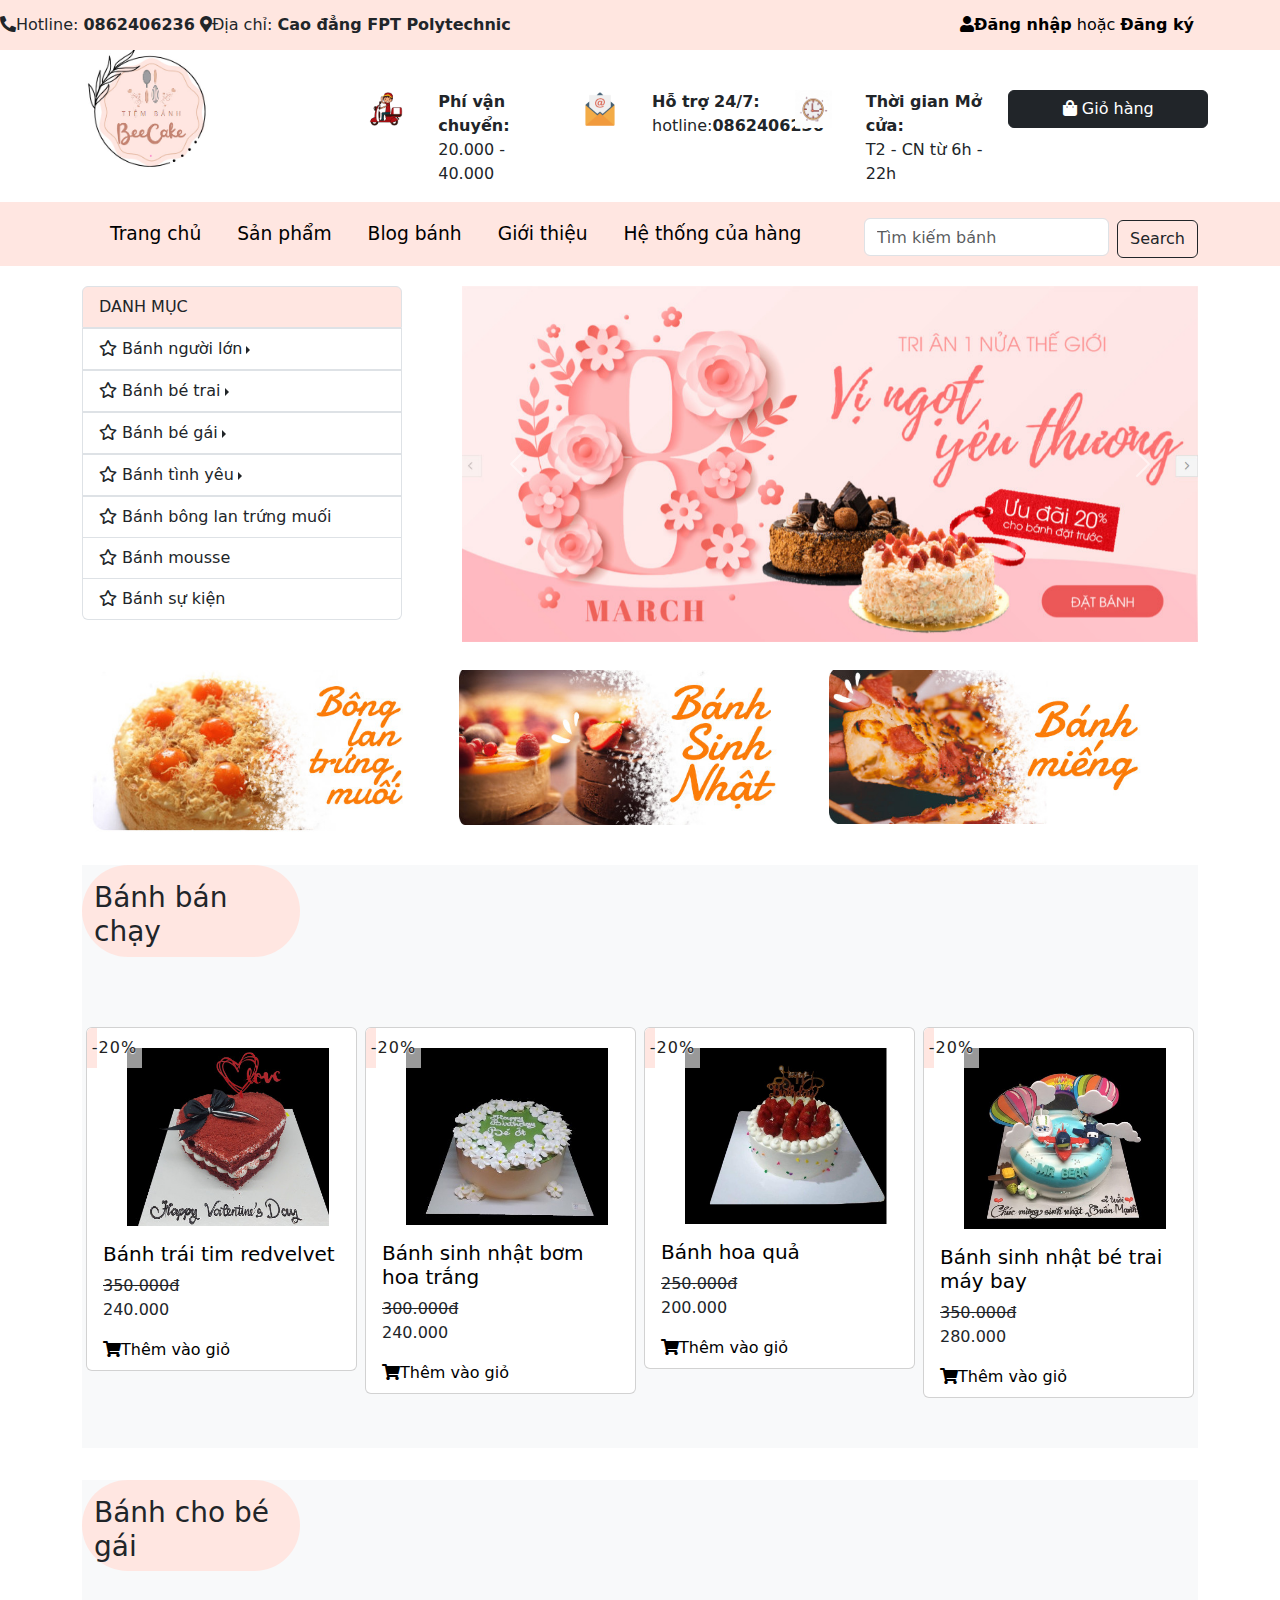
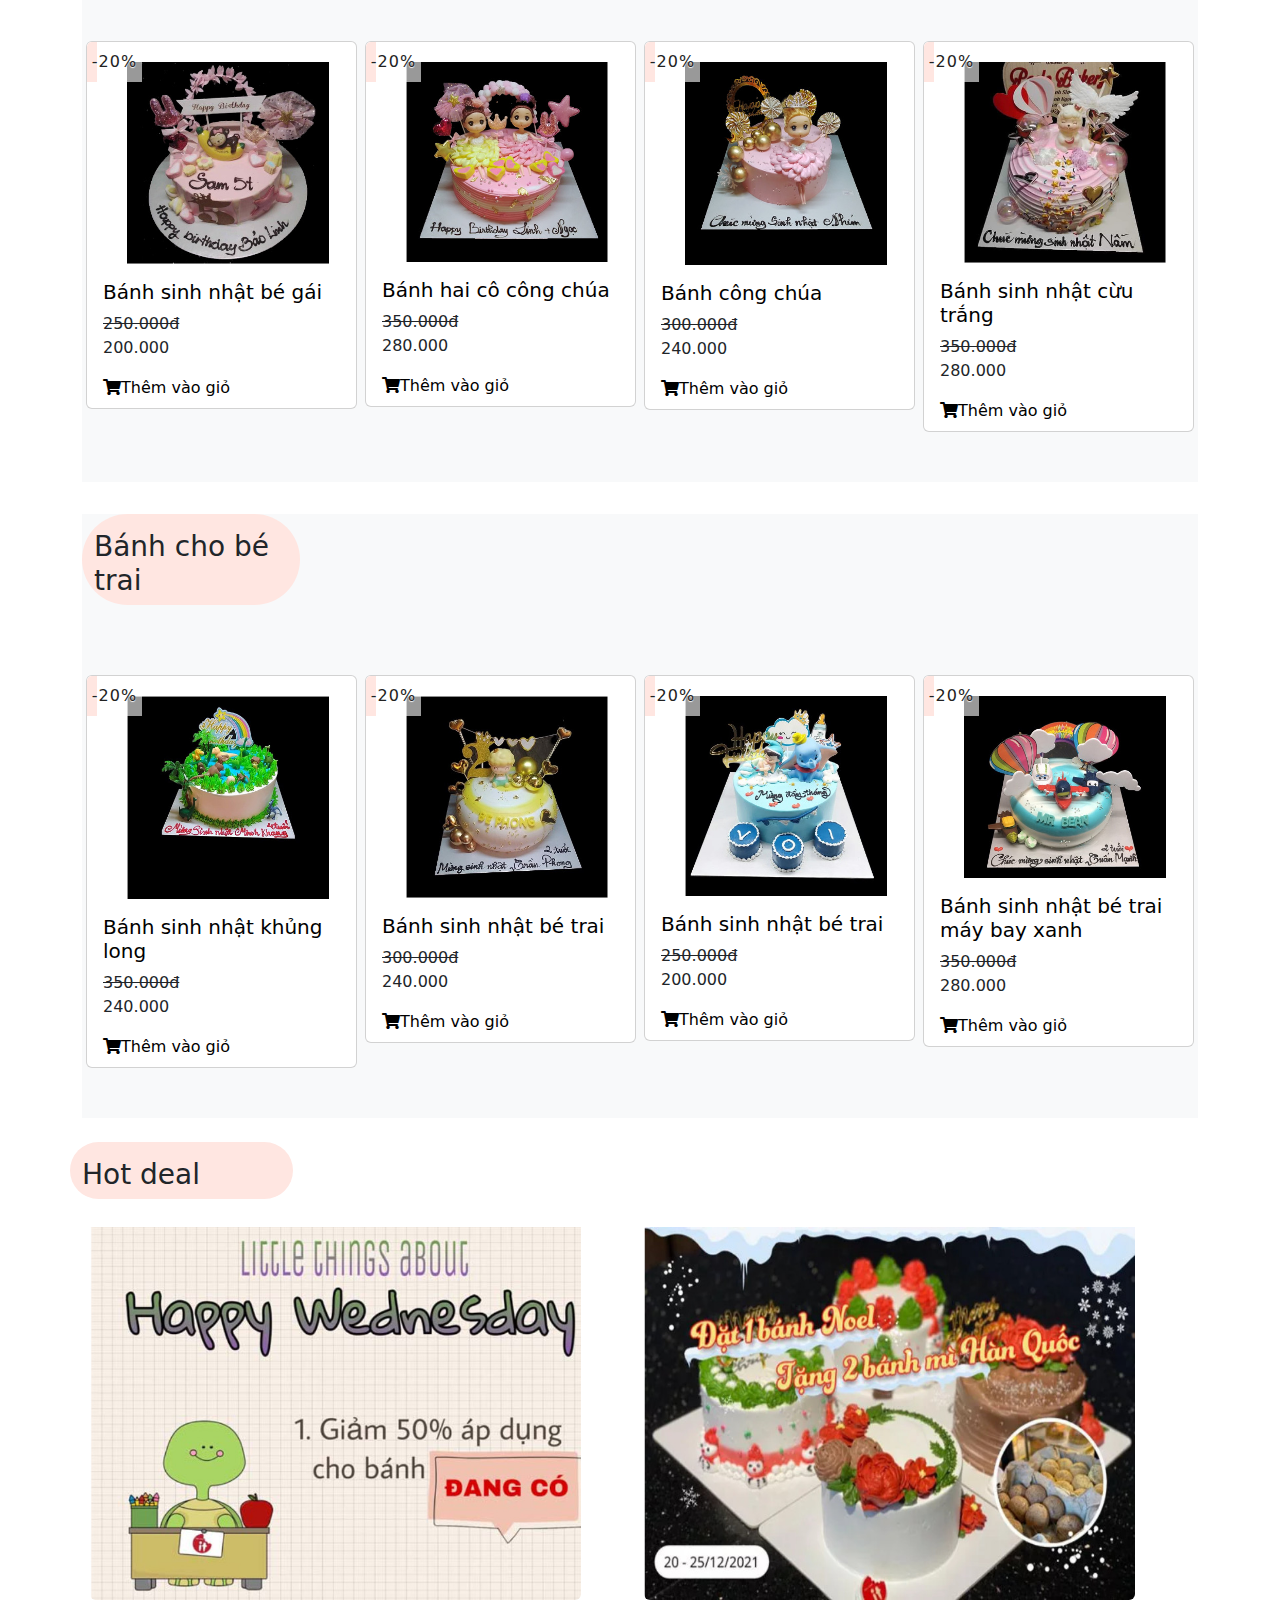
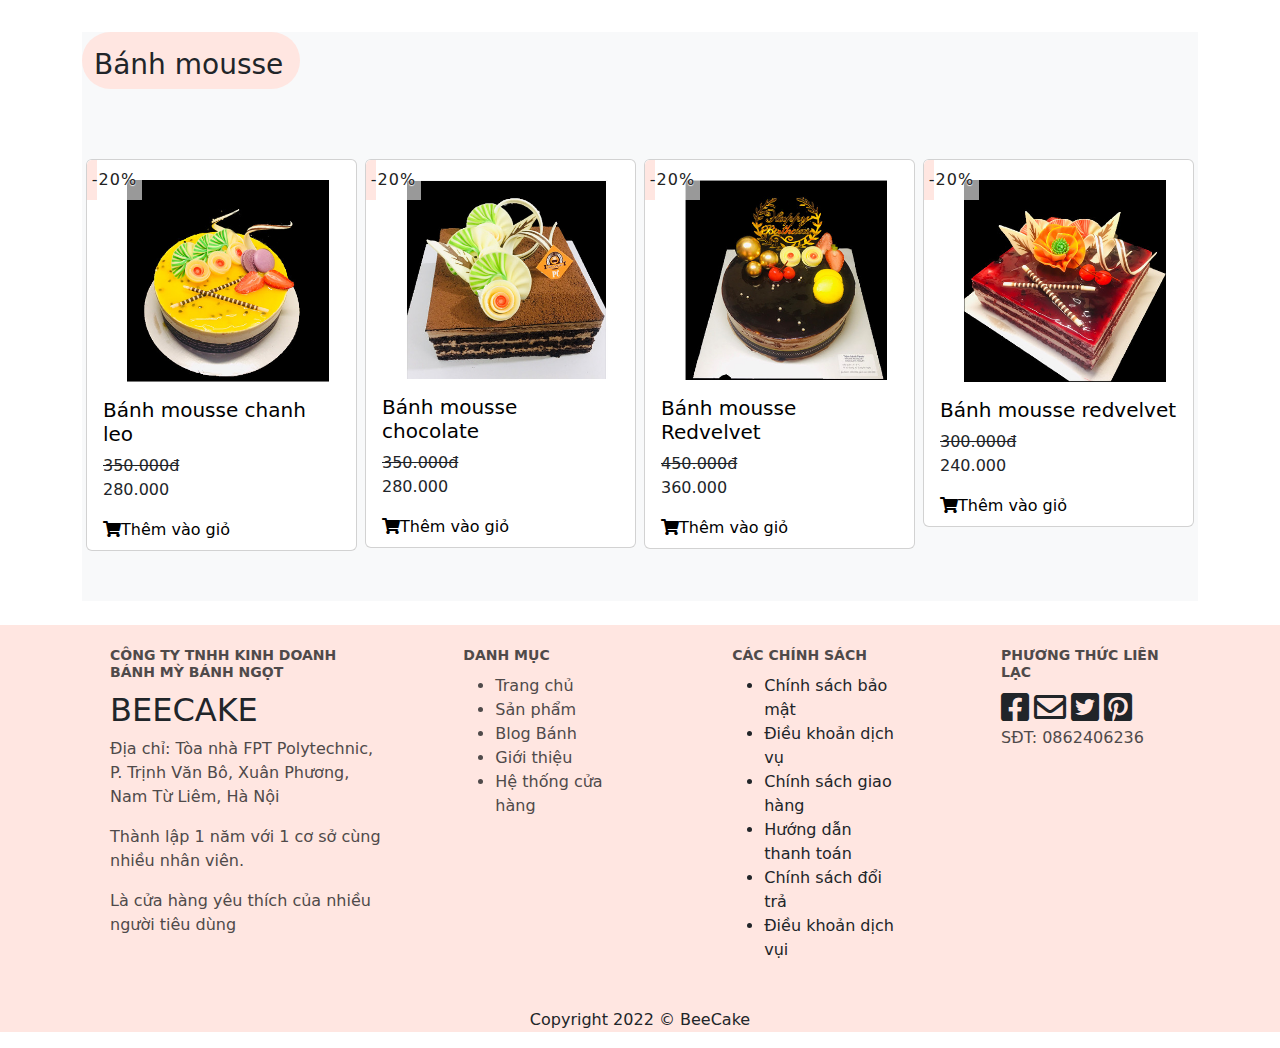
<file: public/index.html>
<!DOCTYPE html>
<html lang="en">

<head>
    <meta charset="UTF-8">
    <meta http-equiv="X-UA-Compatible" content="IE=edge">
    <meta name="viewport" content="width=device-width, initial-scale=1.0">
    <title>Document</title>
    <link rel="stylesheet" href="./css/style.css">
    <link rel="stylesheet" href="https://cdnjs.cloudflare.com/ajax/libs/font-awesome/5.15.4/css/all.min.css" />
    <link rel="stylesheet" href="https://cdn.jsdelivr.net/npm/bootstrap@5.2.2/dist/css/bootstrap.min.css">
</head>

<body>
    <!-- start head -->
    <div class="layout">

        <div class="head">
            <div class="header-left">
                <i class="fas fa-phone-alt"></i><span>Hotline: <strong>0862406236</strong></span>
                <i class="fas fa-map-marker-alt"></i><span>Địa chỉ: <strong>Cao đẳng FPT Polytechnic</strong></span>

            </div>
            <div class="header-right">
                <a href="./admin/login.html"><i class="fas fa-user"></i><strong>Đăng nhập</strong> hoặc <strong>Đăng
                        ký</strong></span></a>

            </div>
        </div>

        <!-- end head -->
        <div class="container">
            <header>
                <div class="header_second">
                    <div class="row">
                        <div class="col-3">
                            <a href="#" class="logo-wrapper">
                                <img src="./img/logo1.jpg" class="img-fluid" width="50%" alt="">
                            </a>
                        </div>
                        <div class="col-9" style="padding-top: 40px;">
                           <div class="row">
                                <div class="col-3">
                                   <div class="row">
                                        <div class="col-4">
                                            <a href="#" class="logo-wrapper">
                                                <img src="./img/icon/chuyenhang.png" alt="" width="80%">
                                                
                                            </a>
                                            
                                        </div>
                                        <div class="col-8">
                                            <p> <strong>Phí vận chuyển:</strong><br>
                                                20.000 - 40.000</p>
                                        </div>
                                   </div>
                                </div>
                                <div class="col-3">
                                    <div class="row">
                                        <div class="col-4">
                                            <a href="#" class="logo-wrapper">
                                                <img src="./img/icon/thu.png" alt="" width="80%">
                                                
                                            </a>
                                            
                                        </div>
                                        <div class="col-8">
                                            <p><strong>Hỗ trợ 24/7:</strong><br>
                                                hotline:<strong>0862406236</strong></p>
                                        </div>
                                   </div>
                                </div>
                                <div class="col-3">
                                    <div class="row">
                                        <div class="col-4">
                                            <a href="#" class="logo-wrapper">
                                                <img src="./img/icon/dongho.png" alt="" width="80%">
                                                
                                            </a>
                                            
                                        </div>
                                        <div class="col-8">
                                            <p><strong>Thời gian Mở cửa:</strong><br>
                                                T2 - CN từ 6h - 22h </p>
                                        </div>
                                   </div>
                                </div>
                                <div class="col-3">
                                    <a href="#" class="giohang">
                                        <button type="button" class="btn btn-dark"><i class="fas fa-shopping-bag"></i> Giỏ hàng </button>
                                    </a>
                                </div>
                           </div>
                        </div>
                    </div>
                </div>
            </header>
        </div>


        <!-- navbar -->

        <nav class="navbar navbar-expand-lg ">
            <div class="container">
                <ul class="navbar-nav me-auto mb-2 mb-lg-0">
                    <li class="nav-item">
                        <a class="nav-link" href="./index.html">Trang chủ</a>
                    </li>
                    <li class="nav-item">
                        <a class="nav-link" href="./sanpham.html">Sản phẩm</a>
                    </li>
                    <li class="nav-item">
                        <a class="nav-link" href="./blog.html">Blog bánh</a>
                    </li>
                    <li class="nav-item">
                        <a class="nav-link" href="./gioithie.html">Giới thiệu </a>
                    </li>
                    <li class="nav-item">
                        <a class="nav-link" href="#"> Hệ thống của hàng </a>
                    </li>
                </ul>
                <form class="d-flex" role="search">
                    <input class="form-control me-2 mt-2" type="search" placeholder="Tìm kiếm bánh" aria-label="Search">
                    <button class="btn btn-outline-dark" type="submit">Search</button>
                </form>

            </div>
        </nav>

        <!-- end navbar -->

        <!-- banner -->
        <div class="container">
            <div class="row">
                <div class="col-4">
                    <ul class="list-group">
                        <li class="list-group-item dm" aria-current="true">DANH MỤC</li>
                        <div class="dropend">
                            <a href="#" class=" list-group-item-action list-group-item  dropdown-toggle"
                                data-bs-toggle="dropdown" aria-expanded="false"><i class="far fa-star"></i> Bánh người
                                lớn</a>
                            <ul class="dropdown-menu">
                                <li><a class="dropdown-item" href="#">Bánh hình tròn</a></li>
                                <li><a class="dropdown-item" href="#">Bánh hình vuông</a></li>
                                <li><a class="dropdown-item" href="#">Bánh hình chữ nhật</a></li>
                                <li><a class="dropdown-item" href="#">Bánh hình vương miện</a></li>
                                <li><a class="dropdown-item" href="#">Bánh hình hoa tươi</a></li>
                            </ul>
                        </div>

                        <div class="dropend">
                            <a href="#" class=" list-group-item-action list-group-item  dropdown-toggle"
                                data-bs-toggle="dropdown" aria-expanded="false"><i class="far fa-star"></i> Bánh bé
                                trai</a>
                            <ul class="dropdown-menu">
                                <li><a class="dropdown-item" href="#">Bánh hình tròn</a></li>
                                <li><a class="dropdown-item" href="#">Bánh hình vuông</a></li>
                                <li><a class="dropdown-item" href="#">Bánh hình chữ nhật</a></li>
                                <li><a class="dropdown-item" href="#">Bánh hình vương miện</a></li>
                                <li><a class="dropdown-item" href="#">Bánh hình hoa tươi</a></li>
                            </ul>
                        </div>
                        <div class="dropend">
                            <a href="#" class=" list-group-item-action list-group-item  dropdown-toggle"
                                data-bs-toggle="dropdown" aria-expanded="false"><i class="far fa-star"></i> Bánh bé
                                gái</a>
                            <ul class="dropdown-menu">
                                <li><a class="dropdown-item" href="#">Bánh hình tròn</a></li>
                                <li><a class="dropdown-item" href="#">Bánh hình vuông</a></li>
                                <li><a class="dropdown-item" href="#">Bánh hình chữ nhật</a></li>
                                <li><a class="dropdown-item" href="#">Bánh hình vương miện</a></li>
                                <li><a class="dropdown-item" href="#">Bánh hình hoa tươi</a></li>
                            </ul>
                        </div>
                        <div class="dropend">
                            <a href="#" class=" list-group-item-action list-group-item  dropdown-toggle"
                                data-bs-toggle="dropdown" aria-expanded="false"><i class="far fa-star"></i> Bánh tình
                                yêu</a>
                            <ul class="dropdown-menu">
                                <li><a class="dropdown-item" href="#">Bánh hình tròn</a></li>
                                <li><a class="dropdown-item" href="#">Bánh hình trái tim</a></li>

                            </ul>
                        </div>
                        <a href="#" class="list-group-item list-group-item-action"><i class="far fa-star"></i> Bánh bông
                            lan trứng muối</a>
                        <a href="#" class="list-group-item list-group-item-action"><i class="far fa-star"></i> Bánh
                            mousse</a>
                        <a href="#" class="list-group-item list-group-item-action"><i class="far fa-star"></i> Bánh sự
                            kiện</a>

                    </ul>
                </div>
                <div class="col-8">
                    <div id="carouselExampleControls" class="carousel slide" data-bs-ride="carousel">
                        <div class="carousel-inner">
                            <div class="carousel-item active">
                                <img src="./img/banner/banner 1.jpg" class="d-block w-100" alt="...">
                            </div>
                            <div class="carousel-item">
                                <img src="./img/banner/banner2.jpg" class="d-block w-100" alt="...">
                            </div>

                        </div>
                        <button class="carousel-control-prev" type="button" data-bs-target="#carouselExampleControls"
                            data-bs-slide="prev">
                            <span class="carousel-control-prev-icon" aria-hidden="true"></span>
                            <span class="visually-hidden">Previous</span>
                        </button>
                        <button class="carousel-control-next" type="button" data-bs-target="#carouselExampleControls"
                            data-bs-slide="next">
                            <span class="carousel-control-next-icon" aria-hidden="true"></span>
                            <span class="visually-hidden">Next</span>
                        </button>
                    </div>
                </div>
            </div>
        </div>
        <!-- end banner -->

        <!-- product -->
        <div class="container">
            <section class="row mx-1 mt-2">
                <div class="col-4 px-1">
                    <a href="#">
                        <img src="./img/hotdeal/anhnho1.jpg" class="rounded" alt="...">
                    </a>
                </div>
                <div class="col-4 px-1">
                    <a href="#">
                        <img src="./img/hotdeal/anhnho2.jpg" class="rounded" alt="...">
                    </a>
                </div>
                <div class="col-4 px-1">
                    <a href="#">
                        <img src="./img/hotdeal/anhnho3.jpg" class="rounded" alt="...">
                    </a>
                </div>
            </section>
        </div>
        <br>
        <div class="container">
            <section class="product_sale mt-2 bg-light">
                <div class="container">
                    <div class="section_title row pr-3">
                        <h3 class="ml-3 mt-3">Bánh bán chạy </h3>

                    </div>
                </div>
                <div class="section-body">
                    <div class="container">
                        <div class="row mx-n1">
                            <div class="col-lg-3 col-md-4 col-6 px-1">
                                <div class="card product">
                                    <div class="img-container">
                                        <a href="#">
                                          <span class="more">-20%</span>
                                          <img src="./img/sanpham/banh1.jpg" class="card-img-top " alt="" class="img-fluid">
                                        </a>
                                      </div>
                                    
                                    <div class="card-body">
                                        <a href="./sanphamchitiet.html">
                                            <h5 class="card-title">Bánh trái tim redvelvet</h5>
                                        </a>
                                        <div class="price">
                                            <div class="price-discount">
                                                <span class="text-decoration-line-through">350.000đ</span>
                                                
                                            </div>
                                            <div class="price-last">
                                                240.000
                                            </div>
                                        </div>
                                    </div>
                                    <div class="card-footing mb-2">
                                        <div class="d-flex justify-content-between px-3">

                                            <a href="#"><span><i class="fas fa-shopping-cart"></i>Thêm vào
                                                    giỏ</span></a>
                                        </div>
                                    </div>
                                </div>
                            </div>


                            <div class="col-lg-3 col-md-4 col-6 px-1">
                                <div class="card product">
                                    <div class="img-container">
                                        <a href="#">
                                          <span class="more">-20%</span>
                                          <img src="./img/sanpham/banh2.jpg" class="card-img-top " alt="" class="img-fluid">
                                        </a>
                                      </div>
                                  
                                    <div class="card-body">
                                        <a href="./sanphamchitiet.html">
                                            <h5 class="card-title">Bánh sinh nhật bơm hoa trắng </h5>
                                        </a>
                                        <div class="price">
                                            <div class="price-discount">
                                                <span class="text-decoration-line-through">300.000đ</span>
                                                
                                            </div>
                                            <div class="price-last">
                                                240.000
                                            </div>
                                        </div>

                                    </div>
                                    <div class="card-footing mb-2">
                                        <div class="d-flex justify-content-between px-3">

                                            <a href="#"><span><i class="fas fa-shopping-cart"></i>Thêm vào
                                                    giỏ</span></a>
                                        </div>
                                    </div>
                                </div>
                            </div>



                            <div class="col-lg-3 col-md-4 col-6 px-1">
                                <div class="card product">
                                    <div class="img-container">
                                        <a href="#">
                                          <span class="more">-20%</span>
                                          <img src="./img/sanpham/banh3.jpg" class="card-img-top " alt="" class="img-fluid">
                                        </a>
                                      </div>
                                   
                                    <div class="card-body">
                                        <a href="">
                                            <h5 class="card-title">Bánh hoa quả</h5>
                                        </a>
                                        <div class="animation-1">

                                        </div>
                                        <div class="price">
                                            <div class="price-discount">
                                                <span class="text-decoration-line-through">250.000đ</span>
                                                
                                            </div>
                                            <div class="price-last">
                                                200.000
                                            </div>
                                        </div>

                                    </div>
                                    <div class="card-footing mb-2">
                                        <div class="d-flex justify-content-between px-3">

                                            <a href="#"><span><i class="fas fa-shopping-cart"></i>Thêm vào
                                                    giỏ</span></a>
                                        </div>
                                    </div>
                                </div>
                            </div>


                            <div class="col-lg-3 col-md-4 col-6 px-1">
                                <div class="card product">
                                    <div class="img-container">
                                        <a href="#">
                                          <span class="more">-20%</span>
                                          <img src="./img/sanpham/banh4.jpg" class="card-img-top " alt="" class="img-fluid">
                                        </a>
                                      </div>
                                   
                                    <div class="card-body">
                                        <a href="">
                                            <h5 class="card-title">Bánh sinh nhật bé trai máy bay</h5>
                                        </a>
                                        <div class="price">
                                            <div class="price-discount">
                                                <span class="text-decoration-line-through">350.000đ</span>
                                                
                                            </div>
                                            <div class="price-last">
                                                280.000
                                            </div>
                                        </div>

                                    </div>
                                    <div class="card-footing mb-2">
                                        <div class="d-flex justify-content-between px-3">

                                            <a href="#"><span><i class="fas fa-shopping-cart"></i>Thêm vào
                                                    giỏ</span></a>
                                        </div>
                                    </div>
                                </div>
                            </div>

                        </div>
                    </div>
                </div>
            </section>
        </div>


        <br>
        <div class="container">
            <section class="product_sale mt-2 bg-light">
                <div class="container">
                    <div class="section_title row pr-3">
                        <h3 class="ml-3 mt-3">Bánh cho bé gái</h3>

                    </div>
                </div>
                <div class="section-body">
                    <div class="container">
                        <div class="row mx-n1">
                            <div class="col-lg-3 col-md-4 col-6 px-1">
                                <div class="card product">
                                    <div class="img-container">
                                        <a href="#">
                                          <span class="more">-20%</span>
                                          <img src="./img/sanpham/banh12.jpg" class="card-img-top " alt="" class="img-fluid">
                                        </a>
                                      </div>
                                  
                                    <div class="card-body">
                                        <a href="#">
                                            <h5 class="card-title">Bánh sinh nhật bé gái</h5>
                                        </a>
                                        <div class="price">
                                            <div class="price-discount">
                                                <span class="text-decoration-line-through">250.000đ</span>
                                                
                                            </div>
                                            <div class="price-last">
                                                200.000
                                            </div>
                                        </div>


                                    </div>
                                    <div class="card-footing mb-2">
                                        <div class="d-flex justify-content-between px-3">

                                            <a href="#"><span><i class="fas fa-shopping-cart"></i>Thêm vào
                                                    giỏ</span></a>
                                        </div>
                                    </div>
                                </div>
                            </div>


                            <div class="col-lg-3 col-md-4 col-6 px-1">
                                <div class="card product">
                                    <div class="img-container">
                                        <a href="#">
                                          <span class="more">-20%</span>
                                          <img src="./img/sanpham/banh13.jpg" class="card-img-top " alt="" class="img-fluid">
                                        </a>
                                      </div>
                                   
                                    <div class="card-body">
                                        <a href="">
                                            <h5 class="card-title">Bánh hai cô công chúa</h5>
                                        </a>
                                        <div class="price">
                                            <div class="price-discount">
                                                <span class="text-decoration-line-through">350.000đ</span>
                                                
                                            </div>
                                            <div class="price-last">
                                                280.000
                                            </div>
                                        </div>

                                    </div>
                                    <div class="card-footing mb-2">
                                        <div class="d-flex justify-content-between px-3">

                                            <a href="#"><span><i class="fas fa-shopping-cart"></i>Thêm vào
                                                    giỏ</span></a>
                                        </div>
                                    </div>
                                </div>
                            </div>


                            <div class="col-lg-3 col-md-4 col-6 px-1">
                                <div class="card product">
                                    <div class="img-container">
                                        <a href="#">
                                          <span class="more">-20%</span>
                                          <img src="./img/sanpham/banh14.jpg" class="card-img-top " alt="" class="img-fluid">
                                        </a>
                                      </div>
                                   
                                    <div class="card-body">
                                        <a href="">
                                            <h5 class="card-title">Bánh công chúa </h5>
                                        </a>
                                        <div class="animation-1">

                                        </div>
                                        <div class="price">
                                            <div class="price-discount">
                                                <span class="text-decoration-line-through">300.000đ</span>
                                                
                                            </div>
                                            <div class="price-last">
                                                240.000
                                            </div>
                                        </div>

                                    </div>
                                    <div class="card-footing mb-2">
                                        <div class="d-flex justify-content-between px-3">

                                            <a href="#"><span><i class="fas fa-shopping-cart"></i>Thêm vào
                                                    giỏ</span></a>
                                        </div>
                                    </div>
                                </div>
                            </div>


                            <div class="col-lg-3 col-md-4 col-6 px-1">
                                <div class="card product">
                                    <div class="img-container">
                                        <a href="#">
                                          <span class="more">-20%</span>
                                          <img src="./img/sanpham/banh16.jpg" class="card-img-top " alt="" class="img-fluid">
                                        </a>
                                      </div>
                                    
                                    <div class="card-body">
                                        <a href="">
                                            <h5 class="card-title">Bánh sinh nhật cừu trắng</h5>
                                        </a>
                                        <div class="price">
                                            <div class="price-discount">
                                                <span class="text-decoration-line-through">350.000đ</span>
                                                
                                            </div>
                                            <div class="price-last">
                                                280.000
                                            </div>
                                        </div>

                                    </div>
                                    <div class="card-footing mb-2">
                                        <div class="d-flex justify-content-between px-3">

                                            <a href="#"><span><i class="fas fa-shopping-cart"></i>Thêm vào
                                                    giỏ</span></a>
                                        </div>
                                    </div>
                                </div>
                            </div>

                        </div>
                    </div>
                </div>
            </section>
        </div>
        <br>


        <div class="container">
            <section class="product_sale mt-2 bg-light">
                <div class="container">
                    <div class="section_title row pr-3">
                        <h3 class="ml-3 mt-3">Bánh cho bé trai</h3>

                    </div>
                </div>
                <div class="section-body">
                    <div class="container">
                        <div class="row mx-n1">
                            <div class="col-lg-3 col-md-4 col-6 px-1">
                                <div class="card product">
                                    <div class="img-container">
                                        <a href="#">
                                          <span class="more">-20%</span>
                                          <img src="./img/sanpham/banh9.jpg" class="card-img-top " alt="" class="img-fluid">
                                        </a>
                                      </div>
                                    
                                    <div class="card-body">
                                        <a href="#">
                                            <h5 class="card-title">Bánh sinh nhật khủng long</h5>
                                        </a>
                                        <div class="price">
                                            <div class="price-discount">
                                                <span class="text-decoration-line-through">350.000đ</span>
                                                
                                            </div>
                                            <div class="price-last">
                                                240.000
                                            </div>
                                        </div>


                                    </div>
                                    <div class="card-footing mb-2">
                                        <div class="d-flex justify-content-between px-3">

                                            <a href="#"><span><i class="fas fa-shopping-cart"></i>Thêm vào
                                                    giỏ</span></a>
                                        </div>
                                    </div>
                                </div>
                            </div>


                            <div class="col-lg-3 col-md-4 col-6 px-1">
                                <div class="card product">
                                    <div class="img-container">
                                        <a href="#">
                                          <span class="more">-20%</span>
                                          <img src="./img/sanpham/banh10.jpg" class="card-img-top " alt="" class="img-fluid">
                                        </a>
                                      </div>
                                    
                                    <div class="card-body">
                                        <a href="">
                                            <h5 class="card-title">Bánh sinh nhật bé trai </h5>
                                        </a>
                                        <div class="price">
                                            <div class="price-discount">
                                                <span class="text-decoration-line-through">300.000đ</span>
                                                
                                            </div>
                                            <div class="price-last">
                                                240.000
                                            </div>
                                        </div>

                                    </div>
                                    <div class="card-footing mb-2">
                                        <div class="d-flex justify-content-between px-3">

                                            <a href="#"><span><i class="fas fa-shopping-cart"></i>Thêm vào
                                                    giỏ</span></a>
                                        </div>
                                    </div>
                                </div>
                            </div>


                            <div class="col-lg-3 col-md-4 col-6 px-1">
                                <div class="card product">
                                    <div class="img-container">
                                        <a href="#">
                                          <span class="more">-20%</span>
                                          <img src="./img/sanpham/banh11.jpg" class="card-img-top " alt="" class="img-fluid">
                                        </a>
                                      </div>
                                   
                                    <div class="card-body">
                                        <a href="">
                                            <h5 class="card-title">Bánh sinh nhật bé trai</h5>
                                        </a>
                                        <div class="animation-1">

                                        </div>
                                        <div class="price">
                                            <div class="price-discount">
                                                <span class="text-decoration-line-through">250.000đ</span>
                                                
                                            </div>
                                            <div class="price-last">
                                                200.000
                                            </div>
                                        </div>

                                    </div>
                                    <div class="card-footing mb-2">
                                        <div class="d-flex justify-content-between px-3">

                                            <a href="#"><span><i class="fas fa-shopping-cart"></i>Thêm vào
                                                    giỏ</span></a>
                                        </div>
                                    </div>
                                </div>
                            </div>


                            <div class="col-lg-3 col-md-4 col-6 px-1">
                                <div class="card product">
                                    <div class="img-container">
                                        <a href="#">
                                          <span class="more">-20%</span>
                                          <img src="./img/sanpham/banh4.jpg" class="card-img-top " alt="" class="img-fluid">
                                        </a>
                                      </div>
                                    
                                    <div class="card-body">
                                        <a href="">
                                            <h5 class="card-title">Bánh sinh nhật bé trai máy bay xanh</h5>
                                        </a>
                                        <div class="price">
                                            <div class="price-discount">
                                                <span class="text-decoration-line-through">350.000đ</span>
                                                
                                            </div>
                                            <div class="price-last">
                                                280.000
                                            </div>
                                        </div>

                                    </div>
                                    <div class="card-footing mb-2">
                                        <div class="d-flex justify-content-between px-3">

                                            <a href="#"><span><i class="fas fa-shopping-cart"></i>Thêm vào
                                                    giỏ</span></a>
                                        </div>
                                    </div>
                                </div>
                            </div>

                        </div>
                    </div>
                </div>
            </section>
        </div>
        <br>


        <div class="container">
            <div class="section_title row pr-3">
                <h3 class="ml-3 mt-3">Hot deal</h3>

            </div>
        </div>
        <div class="container">
            <section class="row mx-1 mt-2">
                <div class="col-6 px-1">
                    <a href="#">
                        <img src="./img/hotdeal/hotdeal4.jpg" class="rounded" alt="...">
                    </a>
                </div>
                <div class="col-6 px-1 hd">
                    <a href="#">
                        <img src="./img/hotdeal/hotdeal1.jpg" class="rounded" alt="...">
                    </a>

                </div>

        </div>
        </section>
        <br>
        <div class="container">
            <section class="product_sale mt-2 bg-light">
                <div class="container">
                    <div class="section_title row pr-3">
                        <h3 class="ml-3 mt-3">Bánh mousse</h3>

                    </div>
                </div>
                <div class="section-body">
                    <div class="container">
                        <div class="row mx-n1">
                            <div class="col-lg-3 col-md-4 col-6 px-1">
                                <div class="card product">
                                    <div class="img-container">
                                        <a href="#">
                                          <span class="more">-20%</span>
                                          <img src="./img/sanpham/banh5.jpg" class="card-img-top " alt="" class="img-fluid">
                                        </a>
                                      </div>
                                  
                                    <div class="card-body">
                                        <a href="#">
                                            <h5 class="card-title">Bánh mousse chanh leo</h5>
                                        </a>
                                        <div class="price">
                                            <div class="price-discount">
                                                <span class="text-decoration-line-through">350.000đ</span>
                                                
                                            </div>
                                            <div class="price-last">
                                                280.000
                                            </div>
                                        </div>


                                    </div>
                                    <div class="card-footing mb-2">
                                        <div class="d-flex justify-content-between px-3">

                                            <a href="#"><span><i class="fas fa-shopping-cart"></i>Thêm vào
                                                    giỏ</span></a>
                                        </div>
                                    </div>
                                </div>
                            </div>


                            <div class="col-lg-3 col-md-4 col-6 px-1">
                                <div class="card product">
                                    <div class="img-container">
                                        <a href="#">
                                          <span class="more">-20%</span>
                                          <img src="./img/sanpham/Banh6.jpg" class="card-img-top " alt="" class="img-fluid">
                                        </a>
                                      </div>
                                    
                                    <div class="card-body">
                                        <a href="">
                                            <h5 class="card-title">Bánh mousse chocolate</h5>
                                        </a>
                                        <div class="price">
                                            <div class="price-discount">
                                                <span class="text-decoration-line-through">350.000đ</span>
                                                
                                            </div>
                                            <div class="price-last">
                                                280.000
                                            </div>
                                        </div>

                                    </div>
                                    <div class="card-footing mb-2">
                                        <div class="d-flex justify-content-between px-3">

                                            <a href="#"><span><i class="fas fa-shopping-cart"></i>Thêm vào
                                                    giỏ</span></a>
                                        </div>
                                    </div>
                                </div>
                            </div>


                            <div class="col-lg-3 col-md-4 col-6 px-1">
                                <div class="card product">
                                    <div class="img-container">
                                        <a href="#">
                                          <span class="more">-20%</span>
                                          <img src="./img/sanpham/banh7.jpg" class="card-img-top " alt="" class="img-fluid">
                                        </a>
                                      </div>
                                   
                                    <div class="card-body">
                                        <a href="">
                                            <h5 class="card-title">Bánh mousse Redvelvet</h5>
                                        </a>
                                        <div class="animation-1">

                                        </div>
                                        <div class="price">
                                            <div class="price-discount">
                                                <span class="text-decoration-line-through">450.000đ</span>
                                                
                                            </div>
                                            <div class="price-last">
                                                360.000
                                            </div>
                                        </div>

                                    </div>
                                    <div class="card-footing mb-2">
                                        <div class="d-flex justify-content-between px-3">

                                            <a href="#"><span><i class="fas fa-shopping-cart"></i>Thêm vào
                                                    giỏ</span></a>
                                        </div>
                                    </div>
                                </div>
                            </div>


                            <div class="col-lg-3 col-md-4 col-6 px-1">
                                <div class="card product">
                                    <div class="img-container">
                                        <a href="#">
                                          <span class="more">-20%</span>
                                          <img src="./img/sanpham/banh8.jpg" class="card-img-top " alt="" class="img-fluid">
                                        </a>
                                      </div>
                                    <div class="card-body">
                                        <a href="">
                                            <h5 class="card-title">Bánh mousse redvelvet</h5>
                                        </a>
                                        <div class="price">
                                            <div class="price-discount">
                                                <span class="text-decoration-line-through">300.000đ</span>
                                                
                                            </div>
                                            <div class="price-last">
                                                240.000
                                            </div>
                                        </div>

                                    </div>
                                    <div class="card-footing mb-2">
                                        <div class="d-flex justify-content-between px-3">

                                            <a href="#"><span><i class="fas fa-shopping-cart"></i>Thêm vào
                                                    giỏ</span></a>
                                        </div>
                                    </div>
                                </div>
                            </div>

                        </div>
                    </div>
                </div>
            </section>
        </div>


        <br>
        <!-- end product -->

        <!-- Footer -->
        <footer class="footer">
            <!-- footer-main-content -->
            <div class="footer-main">
                <div class="footer-main-container">
                    <div class="footer-main-list">
                        <div class="footer-main-item shop-system">
                            <h2 class="footer-main-title">CÔNG TY TNHH KINH DOANH BÁNH MỲ BÁNH NGỌT </h2>
                            <div class="shop-system-content">
                                <div class="shop-system-info">
                                    <h2 class="shop-system-name">BEECAKE</h2>
                                    <p class="shop-system-address">
                                        Địa chỉ: Tòa nhà FPT Polytechnic, P. Trịnh Văn Bô, Xuân
                                        Phương, Nam Từ Liêm, Hà Nội
                                    </p>
                                    <p class="shop-system-phone">
                                    
                                    </p>
                                </div>
                            </div>
                            <p>
                                Thành lập 1 năm với 1 cơ sở cùng nhiều nhân viên.</p>
                            <p>
                               Là cửa hàng yêu thích của nhiều người tiêu dùng
                            </p>
                        </div>
                    </div>

                    <div class="footer-main-item shop-support">
                        <h2 class="footer-main-title">Danh mục</h2>
                        <ul class="shop-support-list">
                            <a href=""><li class="shop-support-item">Trang chủ</li></a>
                           <a href=""> <li class="shop-support-item">Sản phẩm</li></a>
                           <a href=""><li class="shop-support-item"> Blog Bánh </li></a>
                            <a href=""><li class="shop-support-item">Giới thiệu</li></a>
                            <a href=""><li class="shop-support-item"> Hệ thống cửa hàng</li></a>
                        </ul>
                    </div>

                    <div class="footer-main-item facebook">
                        <h2 class="footer-main-title">Các chính sách</h2>
                        <ul class="shop-support-list">
                            <li class="shop-support-item">
                                Chính sách bảo mật
                            </li>
                            <li class="shop-support-item"> Điều khoản dịch vụ</li>
                            <li class="shop-support-item">Chính sách giao hàng</li>
                            <li class="shop-support-item"> Hướng dẫn thanh toán </li>
                            <li class="shop-support-item"> Chính sách đổi trả</li>
                            <li class="shop-support-item"> Điều khoản dịch vụi</li>
                        </ul>
                    </div>

                    <div class="footer-main-item instagram">
                        <h2 class="footer-main-title">Phương thức liên lạc</h2>
                        <i class="fab fa-2x fa-facebook-square"></i>
                        <i class="far fa-2x fa-envelope"></i>
                        <i class="fab fa-2x fa-twitter-square"></i>
                        <i class="fab fa-2x fa-pinterest-square"></i>
                        <p>SĐT: 0862406236</p>
                    </div>
                </div>
            </div>

            <!-- footer-secondary-content -->
            <div class="footer-secondary">
                <p class="shop-copyright">Copyright 2022 © BeeCake</p>
            </div>
        </footer>
        <!-- End footer -->
    </div>
</body>
<script src="https://cdn.jsdelivr.net/npm/bootstrap@5.2.2/dist/js/bootstrap.bundle.min.js"
    integrity="sha384-OERcA2EqjJCMA+/3y+gxIOqMEjwtxJY7qPCqsdltbNJuaOe923+mo//f6V8Qbsw3"
    crossorigin="anonymous"></script>

</html>
</file>
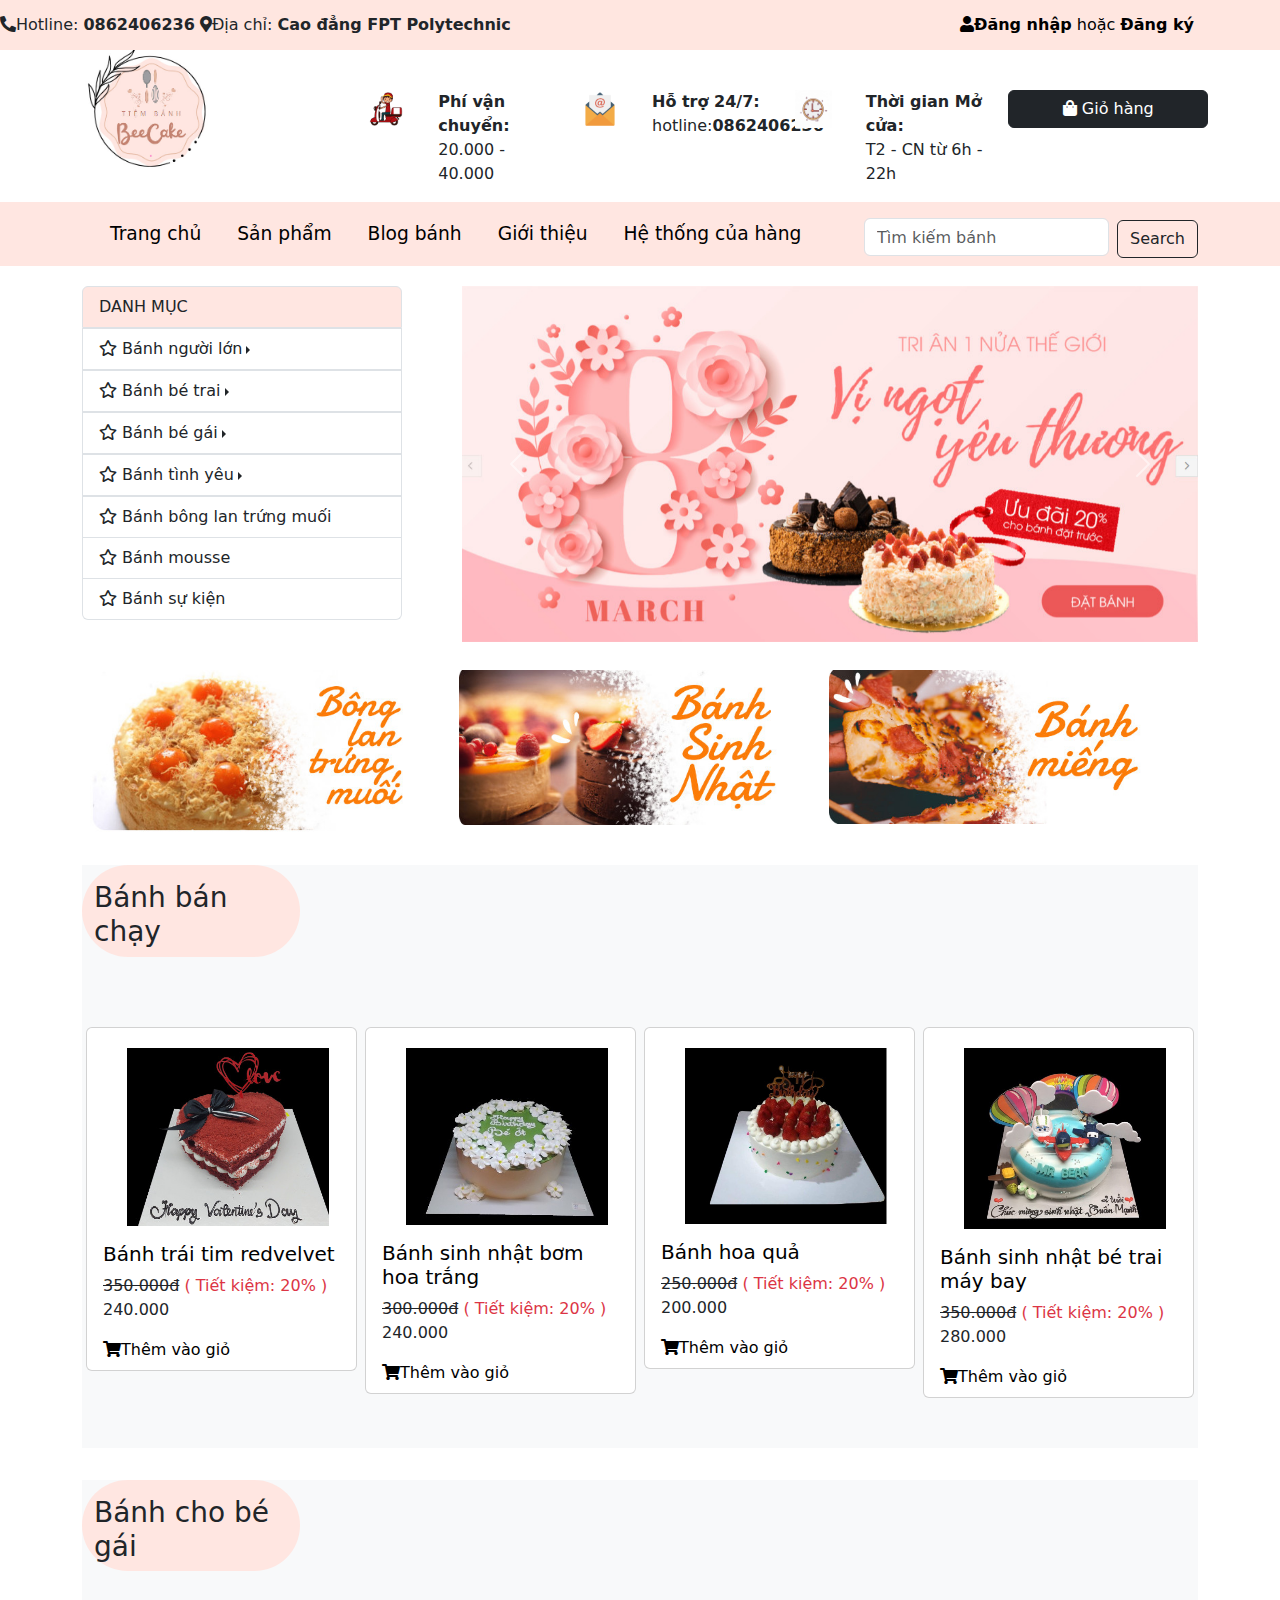
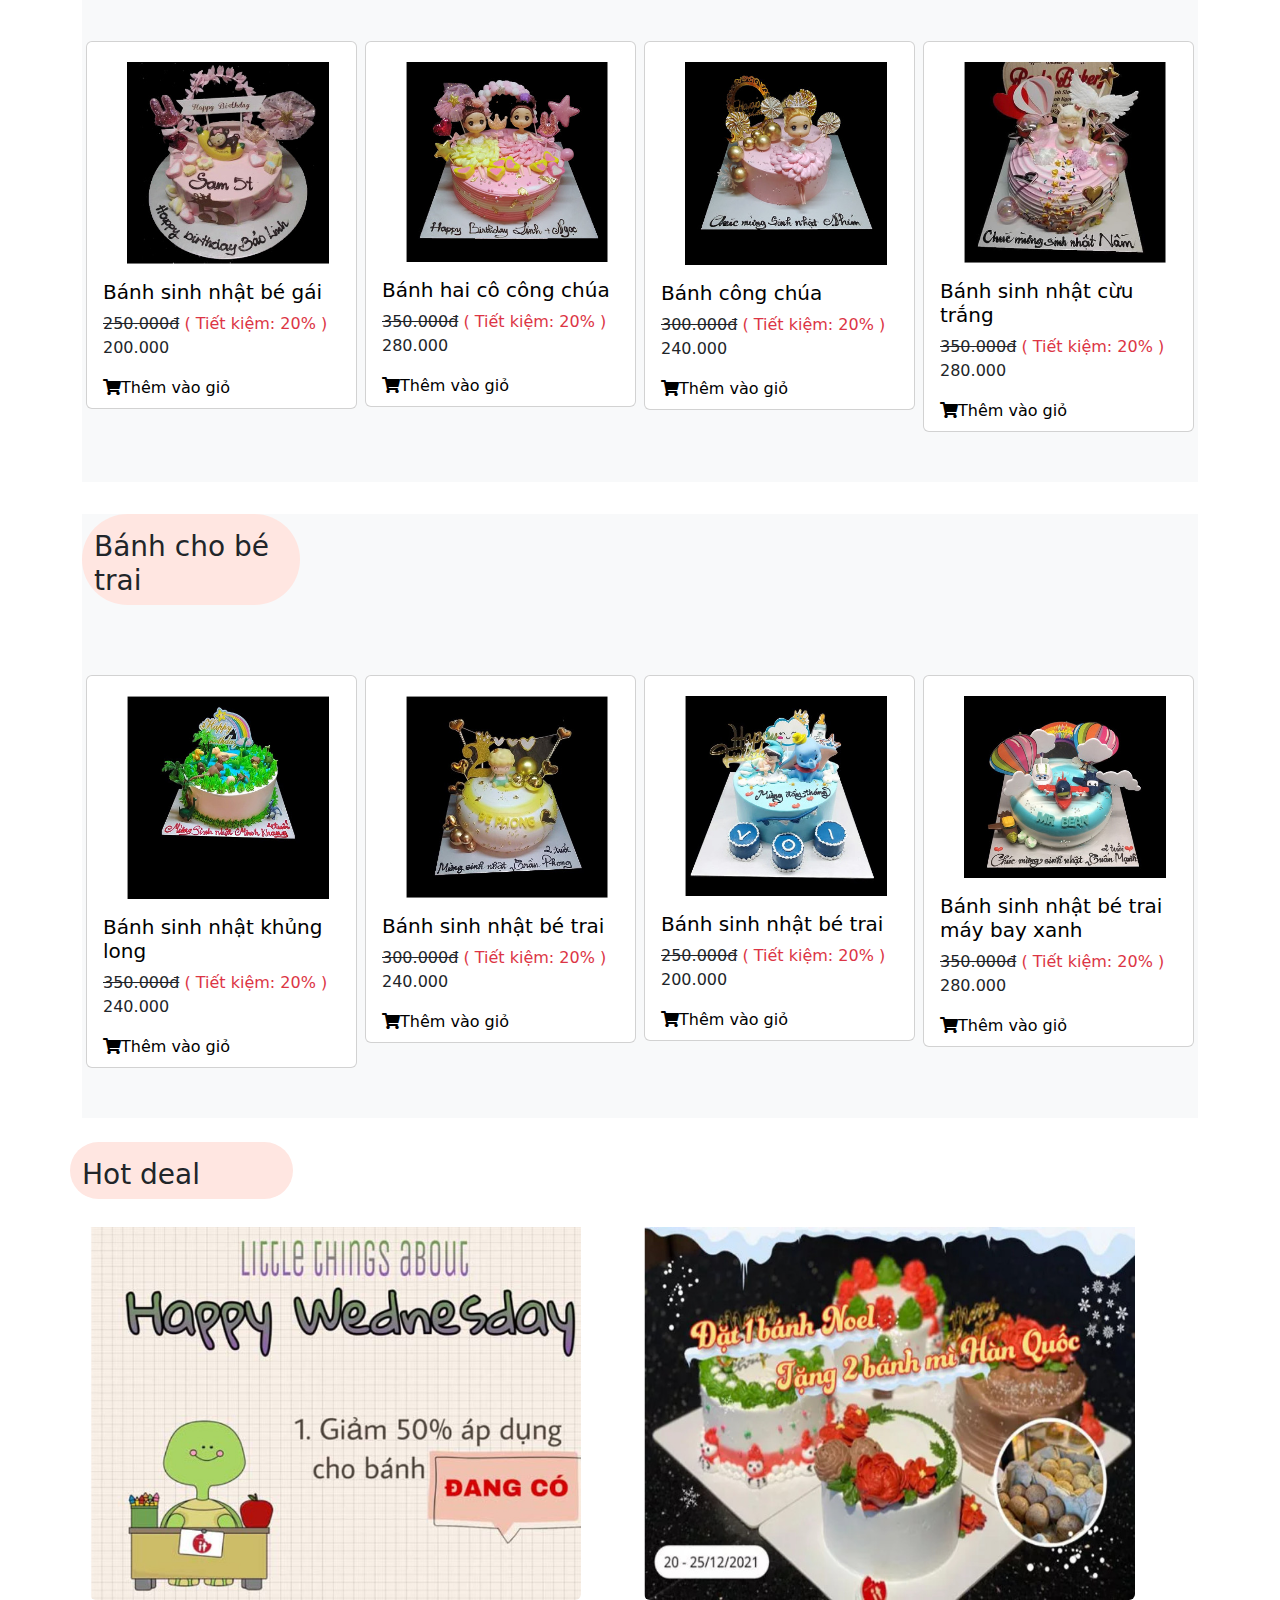
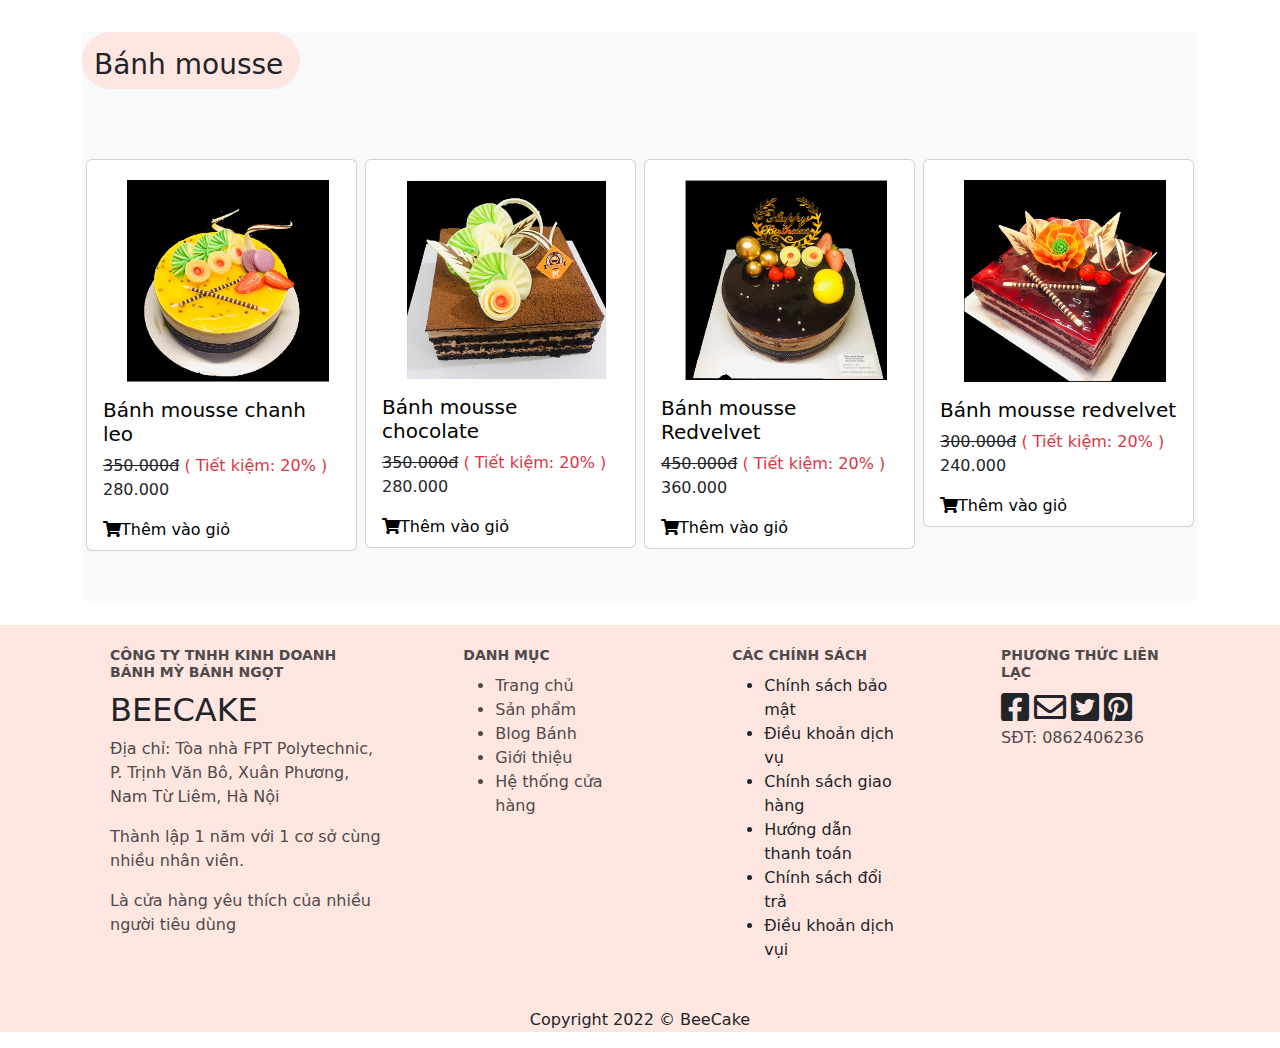
<file: public/blog.html>
<!DOCTYPE html>
<html lang="en">

<head>
    <meta charset="UTF-8">
    <meta http-equiv="X-UA-Compatible" content="IE=edge">
    <meta name="viewport" content="width=device-width, initial-scale=1.0">
    <title>Document</title>
    <link rel="stylesheet" href="./css/style.css">
    <link rel="stylesheet" href="https://cdnjs.cloudflare.com/ajax/libs/font-awesome/5.15.4/css/all.min.css" />
    <link rel="stylesheet" href="https://cdn.jsdelivr.net/npm/bootstrap@5.2.2/dist/css/bootstrap.min.css">
</head>

<body>
    <!-- start head -->
    <div class="layout">

        <div class="head">
            <div class="header-left">
                <i class="fas fa-phone-alt"></i><span>Hotline: <strong>0862406236</strong></span>
                <i class="fas fa-map-marker-alt"></i><span>Địa chỉ: <strong>Cao đẳng FPT Polytechnic</strong></span>

            </div>
            <div class="header-right">
                <a href="./admin/login.html"><i class="fas fa-user"></i><strong>Đăng nhập</strong> hoặc <strong>Đăng
                        ký</strong></span></a>

            </div>
        </div>

        <!-- end head -->
        <div class="container">
            <header>
                <div class="header_second">
                    <div class="row">
                        <div class="col-3">
                            <a href="#" class="logo-wrapper">
                                <img src="./img/logo1.jpg" class="img-fluid" width="50%" alt="">
                            </a>
                        </div>
                        <div class="col-9" style="padding-top: 40px;">
                           <div class="row">
                                <div class="col-3">
                                   <div class="row">
                                        <div class="col-4">
                                            <a href="#" class="logo-wrapper">
                                                <img src="./img/icon/chuyenhang.png" alt="" width="80%">
                                                
                                            </a>
                                            
                                        </div>
                                        <div class="col-8">
                                            <p> <strong>Phí vận chuyển:</strong><br>
                                                20.000 - 40.000</p>
                                        </div>
                                   </div>
                                </div>
                                <div class="col-3">
                                    <div class="row">
                                        <div class="col-4">
                                            <a href="#" class="logo-wrapper">
                                                <img src="./img/icon/thu.png" alt="" width="80%">
                                                
                                            </a>
                                            
                                        </div>
                                        <div class="col-8">
                                            <p><strong>Hỗ trợ 24/7:</strong><br>
                                                hotline:<strong>0862406236</strong></p>
                                        </div>
                                   </div>
                                </div>
                                <div class="col-3">
                                    <div class="row">
                                        <div class="col-4">
                                            <a href="#" class="logo-wrapper">
                                                <img src="./img/icon/dongho.png" alt="" width="80%">
                                                
                                            </a>
                                            
                                        </div>
                                        <div class="col-8">
                                            <p><strong>Thời gian Mở cửa:</strong><br>
                                                T2 - CN từ 6h - 22h </p>
                                        </div>
                                   </div>
                                </div>
                                <div class="col-3">
                                    <a href="#" class="giohang">
                                        <button type="button" class="btn btn-dark"><i class="fas fa-shopping-bag"></i> Giỏ hàng </button>
                                    </a>
                                </div>
                           </div>
                        </div>
                    </div>
                </div>
            </header>
        </div>


        <!-- navbar -->

        <nav class="navbar navbar-expand-lg ">
            <div class="container">
                <ul class="navbar-nav me-auto mb-2 mb-lg-0">
                    <li class="nav-item">
                        <a class="nav-link" href="#">Trang chủ</a>
                    </li>
                    <li class="nav-item">
                        <a class="nav-link" href="#">Sản phẩm</a>
                    </li>
                    <li class="nav-item">
                        <a class="nav-link" href="#">Blog bánh</a>
                    </li>
                    <li class="nav-item">
                        <a class="nav-link" href="#">Giới thiệu </a>
                    </li>
                    <li class="nav-item">
                        <a class="nav-link" href="#"> Hệ thống của hàng </a>
                    </li>
                </ul>
                <form class="d-flex" role="search">
                    <input class="form-control me-2 mt-2" type="search" placeholder="Tìm kiếm bánh" aria-label="Search">
                    <button class="btn btn-outline-dark" type="submit">Search</button>
                </form>

            </div>
        </nav>

        <!-- end navbar -->

        <!-- banner -->
        <div class="container">
            <div class="row">
                <div class="col-4">
                    <ul class="list-group">
                        <li class="list-group-item dm" aria-current="true">DANH MỤC</li>
                        <div class="dropend">
                            <a href="#" class=" list-group-item-action list-group-item  dropdown-toggle"
                                data-bs-toggle="dropdown" aria-expanded="false"><i class="far fa-star"></i> Bánh người
                                lớn</a>
                            <ul class="dropdown-menu">
                                <li><a class="dropdown-item" href="#">Bánh hình tròn</a></li>
                                <li><a class="dropdown-item" href="#">Bánh hình vuông</a></li>
                                <li><a class="dropdown-item" href="#">Bánh hình chữ nhật</a></li>
                                <li><a class="dropdown-item" href="#">Bánh hình vương miện</a></li>
                                <li><a class="dropdown-item" href="#">Bánh hình hoa tươi</a></li>
                            </ul>
                        </div>

                        <div class="dropend">
                            <a href="#" class=" list-group-item-action list-group-item  dropdown-toggle"
                                data-bs-toggle="dropdown" aria-expanded="false"><i class="far fa-star"></i> Bánh bé
                                trai</a>
                            <ul class="dropdown-menu">
                                <li><a class="dropdown-item" href="#">Bánh hình tròn</a></li>
                                <li><a class="dropdown-item" href="#">Bánh hình vuông</a></li>
                                <li><a class="dropdown-item" href="#">Bánh hình chữ nhật</a></li>
                                <li><a class="dropdown-item" href="#">Bánh hình vương miện</a></li>
                                <li><a class="dropdown-item" href="#">Bánh hình hoa tươi</a></li>
                            </ul>
                        </div>
                        <div class="dropend">
                            <a href="#" class=" list-group-item-action list-group-item  dropdown-toggle"
                                data-bs-toggle="dropdown" aria-expanded="false"><i class="far fa-star"></i> Bánh bé
                                gái</a>
                            <ul class="dropdown-menu">
                                <li><a class="dropdown-item" href="#">Bánh hình tròn</a></li>
                                <li><a class="dropdown-item" href="#">Bánh hình vuông</a></li>
                                <li><a class="dropdown-item" href="#">Bánh hình chữ nhật</a></li>
                                <li><a class="dropdown-item" href="#">Bánh hình vương miện</a></li>
                                <li><a class="dropdown-item" href="#">Bánh hình hoa tươi</a></li>
                            </ul>
                        </div>
                        <div class="dropend">
                            <a href="#" class=" list-group-item-action list-group-item  dropdown-toggle"
                                data-bs-toggle="dropdown" aria-expanded="false"><i class="far fa-star"></i> Bánh tình
                                yêu</a>
                            <ul class="dropdown-menu">
                                <li><a class="dropdown-item" href="#">Bánh hình tròn</a></li>
                                <li><a class="dropdown-item" href="#">Bánh hình trái tim</a></li>

                            </ul>
                        </div>
                        <a href="#" class="list-group-item list-group-item-action"><i class="far fa-star"></i> Bánh bông
                            lan trứng muối</a>
                        <a href="#" class="list-group-item list-group-item-action"><i class="far fa-star"></i> Bánh
                            mousse</a>
                        <a href="#" class="list-group-item list-group-item-action"><i class="far fa-star"></i> Bánh sự
                            kiện</a>

                    </ul>
                </div>
                <div class="col-8">
                    <div id="carouselExampleControls" class="carousel slide" data-bs-ride="carousel">
                        <div class="carousel-inner">
                            <div class="carousel-item active">
                                <img src="./img/banner/banner 1.jpg" class="d-block w-100" alt="...">
                            </div>
                            <div class="carousel-item">
                                <img src="./img/banner/banner2.jpg" class="d-block w-100" alt="...">
                            </div>

                        </div>
                        <button class="carousel-control-prev" type="button" data-bs-target="#carouselExampleControls"
                            data-bs-slide="prev">
                            <span class="carousel-control-prev-icon" aria-hidden="true"></span>
                            <span class="visually-hidden">Previous</span>
                        </button>
                        <button class="carousel-control-next" type="button" data-bs-target="#carouselExampleControls"
                            data-bs-slide="next">
                            <span class="carousel-control-next-icon" aria-hidden="true"></span>
                            <span class="visually-hidden">Next</span>
                        </button>
                    </div>
                </div>
            </div>
        </div>
        <!-- end banner -->

        <!-- product -->
        <div class="container">
            <section class="row mx-1 mt-2">
                <div class="col-4 px-1">
                    <a href="#">
                        <img src="./img/hotdeal/anhnho1.jpg" class="rounded" alt="...">
                    </a>
                </div>
                <div class="col-4 px-1">
                    <a href="#">
                        <img src="./img/hotdeal/anhnho2.jpg" class="rounded" alt="...">
                    </a>
                </div>
                <div class="col-4 px-1">
                    <a href="#">
                        <img src="./img/hotdeal/anhnho3.jpg" class="rounded" alt="...">
                    </a>
                </div>
            </section>
        </div>
        <br>
        <div class="container">
            <section class="product_sale mt-2 bg-light">
                <div class="container">
                    <div class="section_title row pr-3">
                        <h3 class="ml-3 mt-3">Bánh bán chạy </h3>

                    </div>
                </div>
                <div class="section-body">
                    <div class="container">
                        <div class="row mx-n1">
                            <div class="col-lg-3 col-md-4 col-6 px-1">
                                <div class="card product">
                                    <img src="./img/sanpham/banh1.jpg" class="card-img-top " alt="" class="img-fluid">
                                    <div class="card-body">
                                        <a href="#">
                                            <h5 class="card-title">Bánh trái tim redvelvet</h5>
                                        </a>
                                        <div class="price">
                                            <div class="price-discount">
                                                <span class="text-decoration-line-through">350.000đ</span>
                                                <span class="text-danger">( Tiết kiệm: 20% )</span>
                                            </div>
                                            <div class="price-last">
                                                240.000
                                            </div>
                                        </div>


                                    </div>
                                    <div class="card-footing mb-2">
                                        <div class="d-flex justify-content-between px-3">

                                            <a href="#"><span><i class="fas fa-shopping-cart"></i>Thêm vào
                                                    giỏ</span></a>
                                        </div>
                                    </div>
                                </div>
                            </div>
                            <div class="col-lg-3 col-md-4 col-6 px-1">
                                <div class="card product">
                                    <img src="./img/sanpham/banh2.jpg" class="card-img-top " alt="" class="img-fluid">
                                    <div class="card-body">
                                        <a href="">
                                            <h5 class="card-title">Bánh sinh nhật bơm hoa trắng </h5>
                                        </a>
                                        <div class="price">
                                            <div class="price-discount">
                                                <span class="text-decoration-line-through">300.000đ</span>
                                                <span class="text-danger">( Tiết kiệm: 20% )</span>
                                            </div>
                                            <div class="price-last">
                                                240.000
                                            </div>
                                        </div>

                                    </div>
                                    <div class="card-footing mb-2">
                                        <div class="d-flex justify-content-between px-3">

                                            <a href="#"><span><i class="fas fa-shopping-cart"></i>Thêm vào
                                                    giỏ</span></a>
                                        </div>
                                    </div>
                                </div>
                            </div>
                            <div class="col-lg-3 col-md-4 col-6 px-1">
                                <div class="card product">
                                    <img src="./img/sanpham/banh3.jpg" class="card-img-top " alt="" class="img-fluid">
                                    <div class="card-body">
                                        <a href="">
                                            <h5 class="card-title">Bánh hoa quả</h5>
                                        </a>
                                        <div class="animation-1">

                                        </div>
                                        <div class="price">
                                            <div class="price-discount">
                                                <span class="text-decoration-line-through">250.000đ</span>
                                                <span class="text-danger">( Tiết kiệm: 20% )</span>
                                            </div>
                                            <div class="price-last">
                                                200.000
                                            </div>
                                        </div>

                                    </div>
                                    <div class="card-footing mb-2">
                                        <div class="d-flex justify-content-between px-3">

                                            <a href="#"><span><i class="fas fa-shopping-cart"></i>Thêm vào
                                                    giỏ</span></a>
                                        </div>
                                    </div>
                                </div>
                            </div>
                            <div class="col-lg-3 col-md-4 col-6 px-1">
                                <div class="card product">
                                    <img src="./img/sanpham/banh4.jpg" class="card-img-top " alt="" class="img-fluid">
                                    <div class="card-body">
                                        <a href="">
                                            <h5 class="card-title">Bánh sinh nhật bé trai máy bay</h5>
                                        </a>
                                        <div class="price">
                                            <div class="price-discount">
                                                <span class="text-decoration-line-through">350.000đ</span>
                                                <span class="text-danger">( Tiết kiệm: 20% )</span>
                                            </div>
                                            <div class="price-last">
                                                280.000
                                            </div>
                                        </div>

                                    </div>
                                    <div class="card-footing mb-2">
                                        <div class="d-flex justify-content-between px-3">

                                            <a href="#"><span><i class="fas fa-shopping-cart"></i>Thêm vào
                                                    giỏ</span></a>
                                        </div>
                                    </div>
                                </div>
                            </div>

                        </div>
                    </div>
                </div>
            </section>
        </div>
        <br>
        <div class="container">
            <section class="product_sale mt-2 bg-light">
                <div class="container">
                    <div class="section_title row pr-3">
                        <h3 class="ml-3 mt-3">Bánh cho bé gái</h3>

                    </div>
                </div>
                <div class="section-body">
                    <div class="container">
                        <div class="row mx-n1">
                            <div class="col-lg-3 col-md-4 col-6 px-1">
                                <div class="card product">
                                    <img src="./img/sanpham/banh12.jpg" class="card-img-top " alt="" class="img-fluid">
                                    <div class="card-body">
                                        <a href="#">
                                            <h5 class="card-title">Bánh sinh nhật bé gái</h5>
                                        </a>
                                        <div class="price">
                                            <div class="price-discount">
                                                <span class="text-decoration-line-through">250.000đ</span>
                                                <span class="text-danger">( Tiết kiệm: 20% )</span>
                                            </div>
                                            <div class="price-last">
                                                200.000
                                            </div>
                                        </div>


                                    </div>
                                    <div class="card-footing mb-2">
                                        <div class="d-flex justify-content-between px-3">

                                            <a href="#"><span><i class="fas fa-shopping-cart"></i>Thêm vào
                                                    giỏ</span></a>
                                        </div>
                                    </div>
                                </div>
                            </div>
                            <div class="col-lg-3 col-md-4 col-6 px-1">
                                <div class="card product">
                                    <img src="./img/sanpham/banh13.jpg" class="card-img-top " alt="" class="img-fluid">
                                    <div class="card-body">
                                        <a href="">
                                            <h5 class="card-title">Bánh hai cô công chúa</h5>
                                        </a>
                                        <div class="price">
                                            <div class="price-discount">
                                                <span class="text-decoration-line-through">350.000đ</span>
                                                <span class="text-danger">( Tiết kiệm: 20% )</span>
                                            </div>
                                            <div class="price-last">
                                                280.000
                                            </div>
                                        </div>

                                    </div>
                                    <div class="card-footing mb-2">
                                        <div class="d-flex justify-content-between px-3">

                                            <a href="#"><span><i class="fas fa-shopping-cart"></i>Thêm vào
                                                    giỏ</span></a>
                                        </div>
                                    </div>
                                </div>
                            </div>
                            <div class="col-lg-3 col-md-4 col-6 px-1">
                                <div class="card product">
                                    <img src="./img/sanpham/banh14.jpg" class="card-img-top " alt="" class="img-fluid">
                                    <div class="card-body">
                                        <a href="">
                                            <h5 class="card-title">Bánh công chúa </h5>
                                        </a>
                                        <div class="animation-1">

                                        </div>
                                        <div class="price">
                                            <div class="price-discount">
                                                <span class="text-decoration-line-through">300.000đ</span>
                                                <span class="text-danger">( Tiết kiệm: 20% )</span>
                                            </div>
                                            <div class="price-last">
                                                240.000
                                            </div>
                                        </div>

                                    </div>
                                    <div class="card-footing mb-2">
                                        <div class="d-flex justify-content-between px-3">

                                            <a href="#"><span><i class="fas fa-shopping-cart"></i>Thêm vào
                                                    giỏ</span></a>
                                        </div>
                                    </div>
                                </div>
                            </div>
                            <div class="col-lg-3 col-md-4 col-6 px-1">
                                <div class="card product">
                                    <img src="./img/sanpham/banh16.jpg" class="card-img-top " alt="" class="img-fluid">
                                    <div class="card-body">
                                        <a href="">
                                            <h5 class="card-title">Bánh sinh nhật cừu trắng</h5>
                                        </a>
                                        <div class="price">
                                            <div class="price-discount">
                                                <span class="text-decoration-line-through">350.000đ</span>
                                                <span class="text-danger">( Tiết kiệm: 20% )</span>
                                            </div>
                                            <div class="price-last">
                                                280.000
                                            </div>
                                        </div>

                                    </div>
                                    <div class="card-footing mb-2">
                                        <div class="d-flex justify-content-between px-3">

                                            <a href="#"><span><i class="fas fa-shopping-cart"></i>Thêm vào
                                                    giỏ</span></a>
                                        </div>
                                    </div>
                                </div>
                            </div>

                        </div>
                    </div>
                </div>
            </section>
        </div>
        <br>
        <div class="container">
            <section class="product_sale mt-2 bg-light">
                <div class="container">
                    <div class="section_title row pr-3">
                        <h3 class="ml-3 mt-3">Bánh cho bé trai</h3>

                    </div>
                </div>
                <div class="section-body">
                    <div class="container">
                        <div class="row mx-n1">
                            <div class="col-lg-3 col-md-4 col-6 px-1">
                                <div class="card product">
                                    <img src="./img/sanpham/banh9.jpg" class="card-img-top " alt="" class="img-fluid">
                                    <div class="card-body">
                                        <a href="#">
                                            <h5 class="card-title">Bánh sinh nhật khủng long</h5>
                                        </a>
                                        <div class="price">
                                            <div class="price-discount">
                                                <span class="text-decoration-line-through">350.000đ</span>
                                                <span class="text-danger">( Tiết kiệm: 20% )</span>
                                            </div>
                                            <div class="price-last">
                                                240.000
                                            </div>
                                        </div>


                                    </div>
                                    <div class="card-footing mb-2">
                                        <div class="d-flex justify-content-between px-3">

                                            <a href="#"><span><i class="fas fa-shopping-cart"></i>Thêm vào
                                                    giỏ</span></a>
                                        </div>
                                    </div>
                                </div>
                            </div>
                            <div class="col-lg-3 col-md-4 col-6 px-1">
                                <div class="card product">
                                    <img src="./img/sanpham/banh10.jpg" class="card-img-top " alt="" class="img-fluid">
                                    <div class="card-body">
                                        <a href="">
                                            <h5 class="card-title">Bánh sinh nhật bé trai </h5>
                                        </a>
                                        <div class="price">
                                            <div class="price-discount">
                                                <span class="text-decoration-line-through">300.000đ</span>
                                                <span class="text-danger">( Tiết kiệm: 20% )</span>
                                            </div>
                                            <div class="price-last">
                                                240.000
                                            </div>
                                        </div>

                                    </div>
                                    <div class="card-footing mb-2">
                                        <div class="d-flex justify-content-between px-3">

                                            <a href="#"><span><i class="fas fa-shopping-cart"></i>Thêm vào
                                                    giỏ</span></a>
                                        </div>
                                    </div>
                                </div>
                            </div>
                            <div class="col-lg-3 col-md-4 col-6 px-1">
                                <div class="card product">
                                    <img src="./img/sanpham/banh11.jpg" class="card-img-top " alt="" class="img-fluid">
                                    <div class="card-body">
                                        <a href="">
                                            <h5 class="card-title">Bánh sinh nhật bé trai</h5>
                                        </a>
                                        <div class="animation-1">

                                        </div>
                                        <div class="price">
                                            <div class="price-discount">
                                                <span class="text-decoration-line-through">250.000đ</span>
                                                <span class="text-danger">( Tiết kiệm: 20% )</span>
                                            </div>
                                            <div class="price-last">
                                                200.000
                                            </div>
                                        </div>

                                    </div>
                                    <div class="card-footing mb-2">
                                        <div class="d-flex justify-content-between px-3">

                                            <a href="#"><span><i class="fas fa-shopping-cart"></i>Thêm vào
                                                    giỏ</span></a>
                                        </div>
                                    </div>
                                </div>
                            </div>
                            <div class="col-lg-3 col-md-4 col-6 px-1">
                                <div class="card product">
                                    <img src="./img/sanpham/banh4.jpg" class="card-img-top " alt="" class="img-fluid">
                                    <div class="card-body">
                                        <a href="">
                                            <h5 class="card-title">Bánh sinh nhật bé trai máy bay xanh</h5>
                                        </a>
                                        <div class="price">
                                            <div class="price-discount">
                                                <span class="text-decoration-line-through">350.000đ</span>
                                                <span class="text-danger">( Tiết kiệm: 20% )</span>
                                            </div>
                                            <div class="price-last">
                                                280.000
                                            </div>
                                        </div>

                                    </div>
                                    <div class="card-footing mb-2">
                                        <div class="d-flex justify-content-between px-3">

                                            <a href="#"><span><i class="fas fa-shopping-cart"></i>Thêm vào
                                                    giỏ</span></a>
                                        </div>
                                    </div>
                                </div>
                            </div>

                        </div>
                    </div>
                </div>
            </section>
        </div>
        <br>
        <div class="container">
            <div class="section_title row pr-3">
                <h3 class="ml-3 mt-3">Hot deal</h3>

            </div>
        </div>
        <div class="container">
            <section class="row mx-1 mt-2">
                <div class="col-6 px-1">
                    <a href="#">
                        <img src="./img/hotdeal/hotdeal4.jpg" class="rounded" alt="...">
                    </a>
                </div>
                <div class="col-6 px-1 hd">
                    <a href="#">
                        <img src="./img/hotdeal/hotdeal1.jpg" class="rounded" alt="...">
                    </a>

                </div>

        </div>
        </section>
        <br>
        <div class="container">
            <section class="product_sale mt-2 bg-light">
                <div class="container">
                    <div class="section_title row pr-3">
                        <h3 class="ml-3 mt-3">Bánh mousse</h3>

                    </div>
                </div>
                <div class="section-body">
                    <div class="container">
                        <div class="row mx-n1">
                            <div class="col-lg-3 col-md-4 col-6 px-1">
                                <div class="card product">
                                    <img src="./img/sanpham/banh5.jpg" class="card-img-top " alt="" class="img-fluid">
                                    <div class="card-body">
                                        <a href="#">
                                            <h5 class="card-title">Bánh mousse chanh leo</h5>
                                        </a>
                                        <div class="price">
                                            <div class="price-discount">
                                                <span class="text-decoration-line-through">350.000đ</span>
                                                <span class="text-danger">( Tiết kiệm: 20% )</span>
                                            </div>
                                            <div class="price-last">
                                                280.000
                                            </div>
                                        </div>


                                    </div>
                                    <div class="card-footing mb-2">
                                        <div class="d-flex justify-content-between px-3">

                                            <a href="#"><span><i class="fas fa-shopping-cart"></i>Thêm vào
                                                    giỏ</span></a>
                                        </div>
                                    </div>
                                </div>
                            </div>
                            <div class="col-lg-3 col-md-4 col-6 px-1">
                                <div class="card product">
                                    <img src="./img/sanpham/Banh6.jpg" class="card-img-top " alt="" class="img-fluid">
                                    <div class="card-body">
                                        <a href="">
                                            <h5 class="card-title">Bánh mousse chocolate</h5>
                                        </a>
                                        <div class="price">
                                            <div class="price-discount">
                                                <span class="text-decoration-line-through">350.000đ</span>
                                                <span class="text-danger">( Tiết kiệm: 20% )</span>
                                            </div>
                                            <div class="price-last">
                                                280.000
                                            </div>
                                        </div>

                                    </div>
                                    <div class="card-footing mb-2">
                                        <div class="d-flex justify-content-between px-3">

                                            <a href="#"><span><i class="fas fa-shopping-cart"></i>Thêm vào
                                                    giỏ</span></a>
                                        </div>
                                    </div>
                                </div>
                            </div>
                            <div class="col-lg-3 col-md-4 col-6 px-1">
                                <div class="card product">
                                    <img src="./img/sanpham/banh7.jpg" class="card-img-top " alt="" class="img-fluid">
                                    <div class="card-body">
                                        <a href="">
                                            <h5 class="card-title">Bánh mousse Redvelvet</h5>
                                        </a>
                                        <div class="animation-1">

                                        </div>
                                        <div class="price">
                                            <div class="price-discount">
                                                <span class="text-decoration-line-through">450.000đ</span>
                                                <span class="text-danger">( Tiết kiệm: 20% )</span>
                                            </div>
                                            <div class="price-last">
                                                360.000
                                            </div>
                                        </div>

                                    </div>
                                    <div class="card-footing mb-2">
                                        <div class="d-flex justify-content-between px-3">

                                            <a href="#"><span><i class="fas fa-shopping-cart"></i>Thêm vào
                                                    giỏ</span></a>
                                        </div>
                                    </div>
                                </div>
                            </div>
                            <div class="col-lg-3 col-md-4 col-6 px-1">
                                <div class="card product">
                                    <img src="./img/sanpham/banh8.jpg" class="card-img-top " alt="" class="img-fluid">
                                    <div class="card-body">
                                        <a href="">
                                            <h5 class="card-title">Bánh mousse redvelvet</h5>
                                        </a>
                                        <div class="price">
                                            <div class="price-discount">
                                                <span class="text-decoration-line-through">300.000đ</span>
                                                <span class="text-danger">( Tiết kiệm: 20% )</span>
                                            </div>
                                            <div class="price-last">
                                                240.000
                                            </div>
                                        </div>

                                    </div>
                                    <div class="card-footing mb-2">
                                        <div class="d-flex justify-content-between px-3">

                                            <a href="#"><span><i class="fas fa-shopping-cart"></i>Thêm vào
                                                    giỏ</span></a>
                                        </div>
                                    </div>
                                </div>
                            </div>

                        </div>
                    </div>
                </div>
            </section>
        </div>
        <br>
        <!-- end product -->

        <!-- Footer -->
        <footer class="footer">
            <!-- footer-main-content -->
            <div class="footer-main">
                <div class="footer-main-container">
                    <div class="footer-main-list">
                        <div class="footer-main-item shop-system">
                            <h2 class="footer-main-title">CÔNG TY TNHH KINH DOANH BÁNH MỲ BÁNH NGỌT </h2>
                            <div class="shop-system-content">
                                <div class="shop-system-info">
                                    <h2 class="shop-system-name">BEECAKE</h2>
                                    <p class="shop-system-address">
                                        Địa chỉ: Tòa nhà FPT Polytechnic, P. Trịnh Văn Bô, Xuân
                                        Phương, Nam Từ Liêm, Hà Nội
                                    </p>
                                    <p class="shop-system-phone">
                                    
                                    </p>
                                </div>
                            </div>
                            <p>
                                Thành lập 1 năm với 1 cơ sở cùng nhiều nhân viên.</p>
                            <p>
                               Là cửa hàng yêu thích của nhiều người tiêu dùng
                            </p>
                        </div>
                    </div>

                    <div class="footer-main-item shop-support">
                        <h2 class="footer-main-title">Danh mục</h2>
                        <ul class="shop-support-list">
                            <a href=""><li class="shop-support-item">Trang chủ</li></a>
                           <a href=""> <li class="shop-support-item">Sản phẩm</li></a>
                           <a href=""><li class="shop-support-item"> Blog Bánh </li></a>
                            <a href=""><li class="shop-support-item">Giới thiệu</li></a>
                            <a href=""><li class="shop-support-item"> Hệ thống cửa hàng</li></a>
                        </ul>
                    </div>

                    <div class="footer-main-item facebook">
                        <h2 class="footer-main-title">Các chính sách</h2>
                        <ul class="shop-support-list">
                            <li class="shop-support-item">
                                Chính sách bảo mật
                            </li>
                            <li class="shop-support-item"> Điều khoản dịch vụ</li>
                            <li class="shop-support-item">Chính sách giao hàng</li>
                            <li class="shop-support-item"> Hướng dẫn thanh toán </li>
                            <li class="shop-support-item"> Chính sách đổi trả</li>
                            <li class="shop-support-item"> Điều khoản dịch vụi</li>
                        </ul>
                    </div>

                    <div class="footer-main-item instagram">
                        <h2 class="footer-main-title">Phương thức liên lạc</h2>
                        <i class="fab fa-2x fa-facebook-square"></i>
                        <i class="far fa-2x fa-envelope"></i>
                        <i class="fab fa-2x fa-twitter-square"></i>
                        <i class="fab fa-2x fa-pinterest-square"></i>
                        <p>SĐT: 0862406236</p>
                    </div>
                </div>
            </div>

            <!-- footer-secondary-content -->
            <div class="footer-secondary">
                <p class="shop-copyright">Copyright 2022 © BeeCake</p>
            </div>
        </footer>
        <!-- End footer -->
    </div>
</body>
<script src="https://cdn.jsdelivr.net/npm/bootstrap@5.2.2/dist/js/bootstrap.bundle.min.js"
    integrity="sha384-OERcA2EqjJCMA+/3y+gxIOqMEjwtxJY7qPCqsdltbNJuaOe923+mo//f6V8Qbsw3"
    crossorigin="anonymous"></script>

</html>
</file>
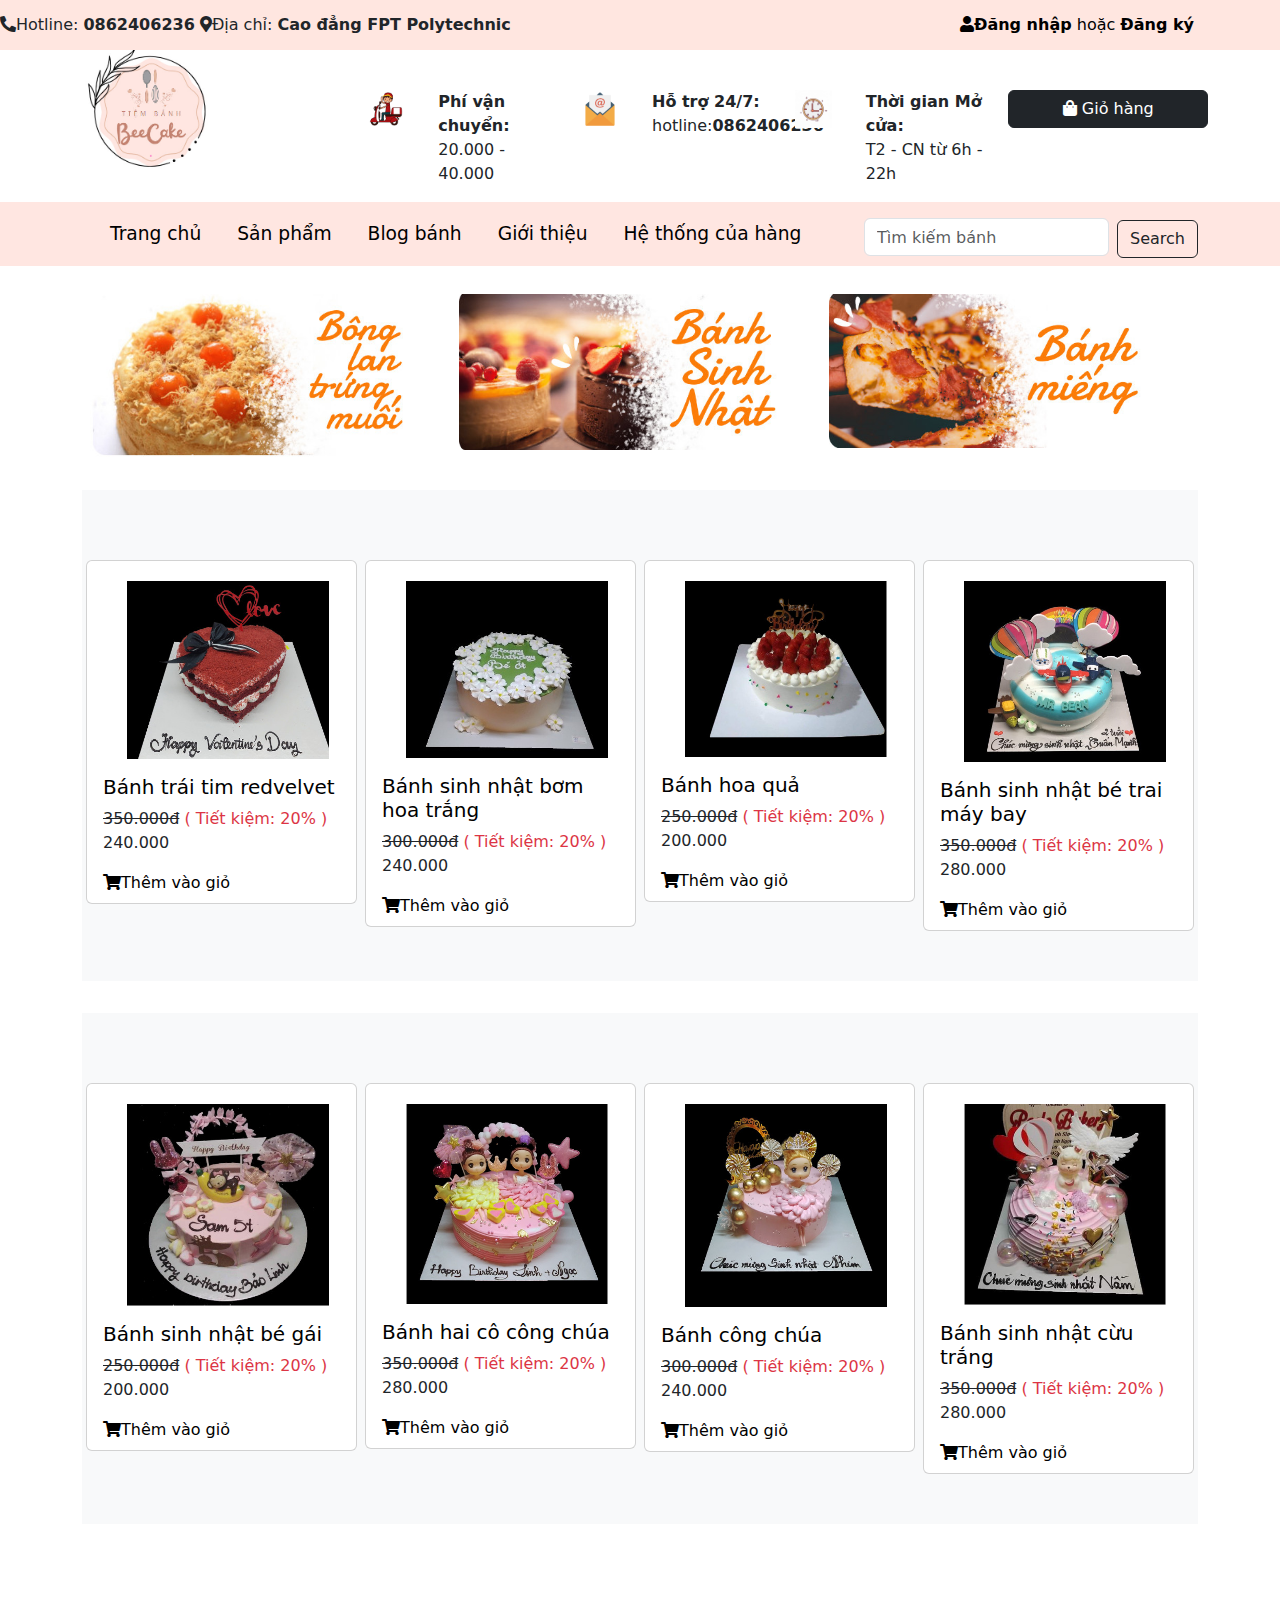
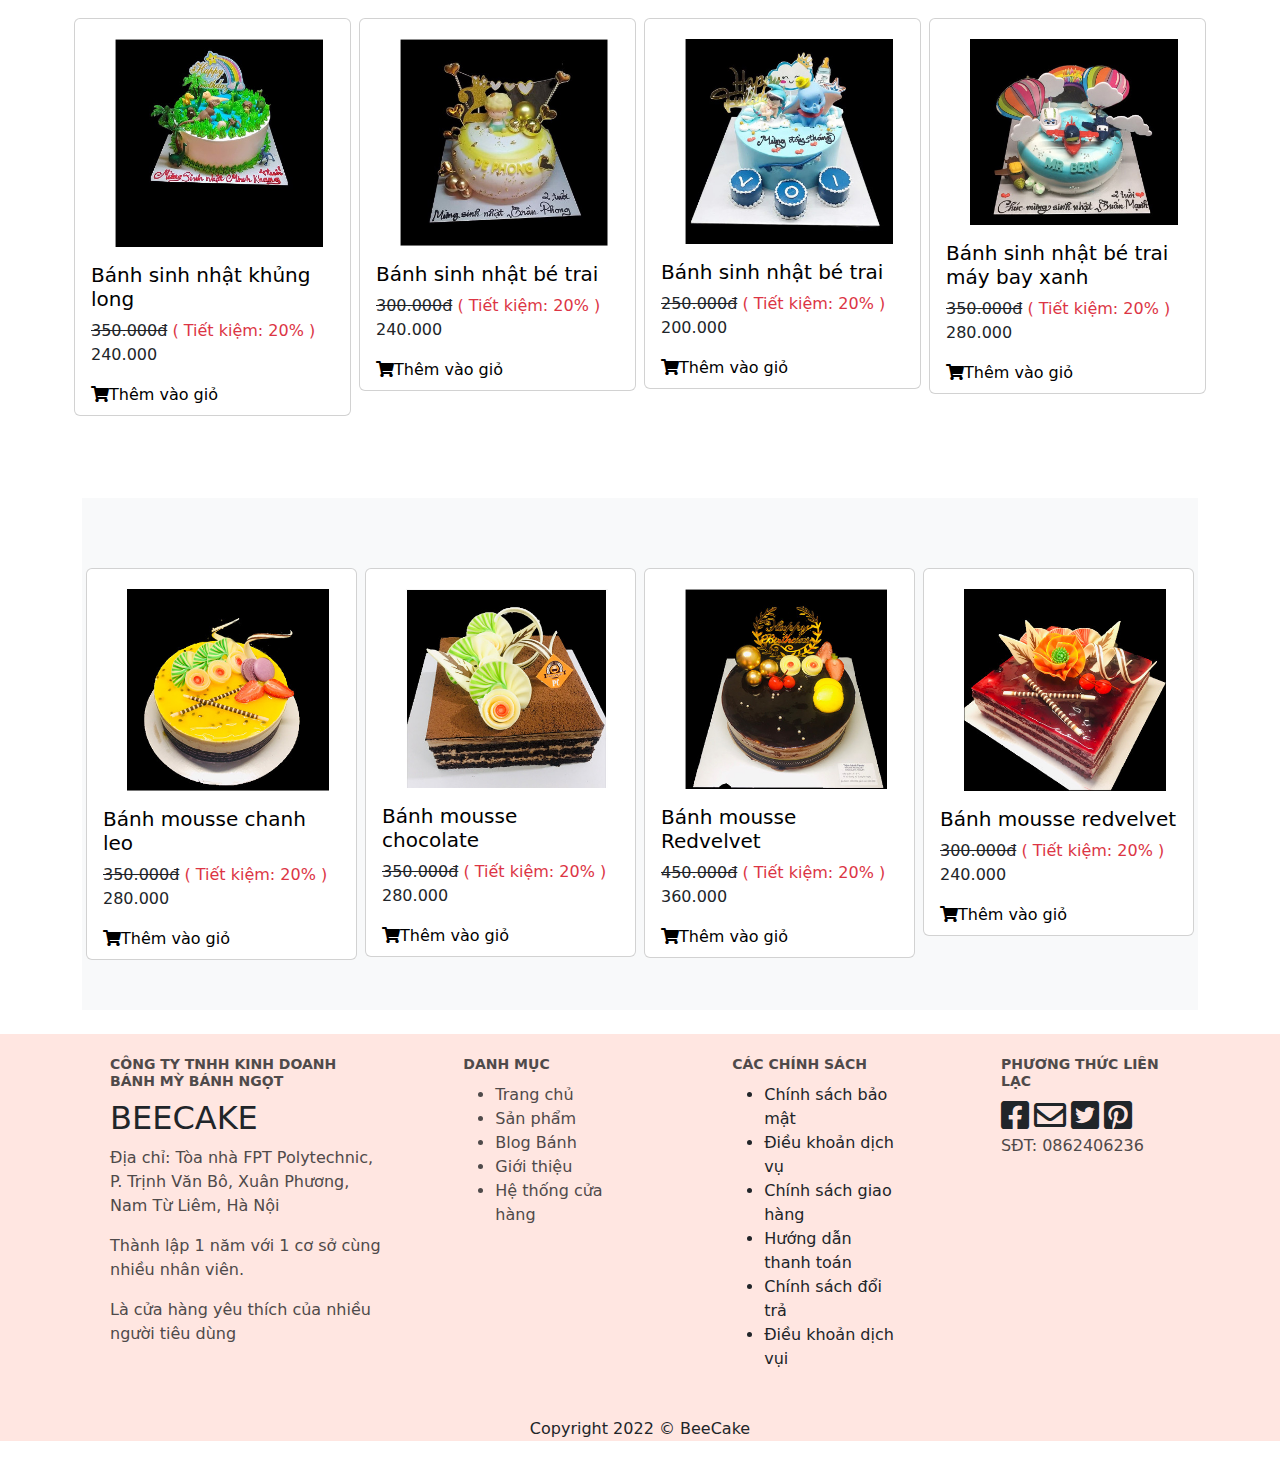
<file: public/sanpham.html>
<!DOCTYPE html>
<html lang="en">

<head>
    <meta charset="UTF-8">
    <meta http-equiv="X-UA-Compatible" content="IE=edge">
    <meta name="viewport" content="width=device-width, initial-scale=1.0">
    <title>Document</title>
    <link rel="stylesheet" href="./css/style.css">
    <link rel="stylesheet" href="https://cdnjs.cloudflare.com/ajax/libs/font-awesome/5.15.4/css/all.min.css" />
    <link rel="stylesheet" href="https://cdn.jsdelivr.net/npm/bootstrap@5.2.2/dist/css/bootstrap.min.css">
</head>

<body>
    <!-- start head -->
    <div class="layout">

        <div class="head">
            <div class="header-left">
                <i class="fas fa-phone-alt"></i><span>Hotline: <strong>0862406236</strong></span>
                <i class="fas fa-map-marker-alt"></i><span>Địa chỉ: <strong>Cao đẳng FPT Polytechnic</strong></span>

            </div>
            <div class="header-right">
                <a href="./admin/login.html"><i class="fas fa-user"></i><strong>Đăng nhập</strong> hoặc <strong>Đăng
                        ký</strong></span></a>

            </div>
        </div>

        <!-- end head -->
        <div class="container">
            <header>
                <div class="header_second">
                    <div class="row">
                        <div class="col-3">
                            <a href="#" class="logo-wrapper">
                                <img src="./img/logo1.jpg" class="img-fluid" width="50%" alt="">
                            </a>
                        </div>
                        <div class="col-9" style="padding-top: 40px;">
                            <div class="row">
                                <div class="col-3">
                                    <div class="row">
                                        <div class="col-4">
                                            <a href="#" class="logo-wrapper">
                                                <img src="./img/icon/chuyenhang.png" alt="" width="80%">

                                            </a>

                                        </div>
                                        <div class="col-8">
                                            <p> <strong>Phí vận chuyển:</strong><br>
                                                20.000 - 40.000</p>
                                        </div>
                                    </div>
                                </div>
                                <div class="col-3">
                                    <div class="row">
                                        <div class="col-4">
                                            <a href="#" class="logo-wrapper">
                                                <img src="./img/icon/thu.png" alt="" width="80%">

                                            </a>

                                        </div>
                                        <div class="col-8">
                                            <p><strong>Hỗ trợ 24/7:</strong><br>
                                                hotline:<strong>0862406236</strong></p>
                                        </div>
                                    </div>
                                </div>
                                <div class="col-3">
                                    <div class="row">
                                        <div class="col-4">
                                            <a href="#" class="logo-wrapper">
                                                <img src="./img/icon/dongho.png" alt="" width="80%">

                                            </a>

                                        </div>
                                        <div class="col-8">
                                            <p><strong>Thời gian Mở cửa:</strong><br>
                                                T2 - CN từ 6h - 22h </p>
                                        </div>
                                    </div>
                                </div>
                                <div class="col-3">
                                    <a href="#" class="giohang">
                                        <button type="button" class="btn btn-dark"><i class="fas fa-shopping-bag"></i>
                                            Giỏ hàng </button>
                                    </a>
                                </div>
                            </div>
                        </div>
                    </div>
                </div>
            </header>
        </div>


        <!-- navbar -->

        <nav class="navbar navbar-expand-lg ">
            <div class="container">
                <ul class="navbar-nav me-auto mb-2 mb-lg-0">
                    <li class="nav-item">
                        <a class="nav-link" href="./index.html">Trang chủ</a>
                    </li>
                    <li class="nav-item">
                        <a class="nav-link" href="./sanpham.html">Sản phẩm</a>
                    </li>
                    <li class="nav-item">
                        <a class="nav-link" href="./blog.html">Blog bánh</a>
                    </li>
                    <li class="nav-item">
                        <a class="nav-link" href="./gioithie.html">Giới thiệu </a>
                    </li>
                    <li class="nav-item">
                        <a class="nav-link" href="#"> Hệ thống của hàng </a>
                    </li>
                </ul>
                <form class="d-flex" role="search">
                    <input class="form-control me-2 mt-2" type="search" placeholder="Tìm kiếm bánh" aria-label="Search">
                    <button class="btn btn-outline-dark" type="submit">Search</button>
                </form>

            </div>
        </nav>

        <!-- end navbar -->

        <!-- banner -->
        <!-- <div class="container">
            <div class="row">
                <div class="col-4">
                    <ul class="list-group">
                        <li class="list-group-item dm" aria-current="true"><label for="customRange1" class="form-label">Giá tiền</label></li>
                        
                        <input type="range" class="form-range" id="customRange1"> -->
                        <!-- <div class="dropend">
                            <a href="#" class=" list-group-item-action list-group-item  dropdown-toggle"
                                data-bs-toggle="dropdown" aria-expanded="false"><i class="far fa-star"></i> Bánh người
                                lớn</a>
                            <ul class="dropdown-menu">
                                <li><a class="dropdown-item" href="#">Bánh hình tròn</a></li>
                                <li><a class="dropdown-item" href="#">Bánh hình vuông</a></li>
                                <li><a class="dropdown-item" href="#">Bánh hình chữ nhật</a></li>
                                <li><a class="dropdown-item" href="#">Bánh hình vương miện</a></li>
                                <li><a class="dropdown-item" href="#">Bánh hình hoa tươi</a></li>
                            </ul>
                        </div> -->

                        <!-- <div class="dropend">
                            <a href="#" class=" list-group-item-action list-group-item  dropdown-toggle"
                                data-bs-toggle="dropdown" aria-expanded="false"><i class="far fa-star"></i> Bánh bé
                                trai</a>
                            <ul class="dropdown-menu">
                                <li><a class="dropdown-item" href="#">Bánh hình tròn</a></li>
                                <li><a class="dropdown-item" href="#">Bánh hình vuông</a></li>
                                <li><a class="dropdown-item" href="#">Bánh hình chữ nhật</a></li>
                                <li><a class="dropdown-item" href="#">Bánh hình vương miện</a></li>
                                <li><a class="dropdown-item" href="#">Bánh hình hoa tươi</a></li>
                            </ul>
                        </div> -->
                        <!-- <div class="dropend">
                            <a href="#" class=" list-group-item-action list-group-item  dropdown-toggle"
                                data-bs-toggle="dropdown" aria-expanded="false"><i class="far fa-star"></i> Bánh bé
                                gái</a>
                            <ul class="dropdown-menu">
                                <li><a class="dropdown-item" href="#">Bánh hình tròn</a></li>
                                <li><a class="dropdown-item" href="#">Bánh hình vuông</a></li>
                                <li><a class="dropdown-item" href="#">Bánh hình chữ nhật</a></li>
                                <li><a class="dropdown-item" href="#">Bánh hình vương miện</a></li>
                                <li><a class="dropdown-item" href="#">Bánh hình hoa tươi</a></li>
                            </ul>
                        </div> -->
                        <!-- <div class="dropend">
                            <a href="#" class=" list-group-item-action list-group-item  dropdown-toggle"
                                data-bs-toggle="dropdown" aria-expanded="false"><i class="far fa-star"></i> Bánh tình
                                yêu</a>
                            <ul class="dropdown-menu">
                                <li><a class="dropdown-item" href="#">Bánh hình tròn</a></li>
                                <li><a class="dropdown-item" href="#">Bánh hình trái tim</a></li>

                            </ul>
                        </div> -->
                        <!-- <a href="#" class="list-group-item list-group-item-action"><i class="far fa-star"></i> Bánh bông
                            lan trứng muối</a>
                        <a href="#" class="list-group-item list-group-item-action"><i class="far fa-star"></i> Bánh
                            mousse</a>
                        <a href="#" class="list-group-item list-group-item-action"><i class="far fa-star"></i> Bánh sự
                            kiện</a> -->
<!-- 
                    </ul>
                </div>

            </div>
        </div> -->
        <!-- end banner -->

        <!-- product -->
        <div class="container">
            <section class="row mx-1 mt-2">
                <div class="col-4 px-1">
                    <a href="#">
                        <img src="./img/hotdeal/anhnho1.jpg" class="rounded" alt="...">
                    </a>
                </div>
                <div class="col-4 px-1">
                    <a href="#">
                        <img src="./img/hotdeal/anhnho2.jpg" class="rounded" alt="...">
                    </a>
                </div>
                <div class="col-4 px-1">
                    <a href="#">
                        <img src="./img/hotdeal/anhnho3.jpg" class="rounded" alt="...">
                    </a>
                </div>
            </section>
        </div>
        <br>
        <div class="container">
            <section class="product_sale mt-2 bg-light">


                <div class="section-body">
                    <div class="container">
                        <div class="row mx-n1">
                            <div class="col-lg-3 col-md-4 col-6 px-1">
                                <div class="card product">
                                    <img src="./img/sanpham/banh1.jpg" class="card-img-top " alt="" class="img-fluid">
                                    <div class="card-body">
                                        <a href="#">
                                            <h5 class="card-title">Bánh trái tim redvelvet</h5>
                                        </a>
                                        <div class="price">
                                            <div class="price-discount">
                                                <span class="text-decoration-line-through">350.000đ</span>
                                                <span class="text-danger">( Tiết kiệm: 20% )</span>
                                            </div>
                                            <div class="price-last">
                                                240.000
                                            </div>
                                        </div>


                                    </div>
                                    <div class="card-footing mb-2">
                                        <div class="d-flex justify-content-between px-3">

                                            <a href="#"><span><i class="fas fa-shopping-cart"></i>Thêm vào
                                                    giỏ</span></a>
                                        </div>
                                    </div>
                                </div>
                            </div>
                            <div class="col-lg-3 col-md-4 col-6 px-1">
                                <div class="card product">
                                    <img src="./img/sanpham/banh2.jpg" class="card-img-top " alt="" class="img-fluid">
                                    <div class="card-body">
                                        <a href="">
                                            <h5 class="card-title">Bánh sinh nhật bơm hoa trắng </h5>
                                        </a>
                                        <div class="price">
                                            <div class="price-discount">
                                                <span class="text-decoration-line-through">300.000đ</span>
                                                <span class="text-danger">( Tiết kiệm: 20% )</span>
                                            </div>
                                            <div class="price-last">
                                                240.000
                                            </div>
                                        </div>

                                    </div>
                                    <div class="card-footing mb-2">
                                        <div class="d-flex justify-content-between px-3">

                                            <a href="#"><span><i class="fas fa-shopping-cart"></i>Thêm vào
                                                    giỏ</span></a>
                                        </div>
                                    </div>
                                </div>
                            </div>
                            <div class="col-lg-3 col-md-4 col-6 px-1">
                                <div class="card product">
                                    <img src="./img/sanpham/banh3.jpg" class="card-img-top " alt="" class="img-fluid">
                                    <div class="card-body">
                                        <a href="">
                                            <h5 class="card-title">Bánh hoa quả</h5>
                                        </a>
                                        <div class="animation-1">

                                        </div>
                                        <div class="price">
                                            <div class="price-discount">
                                                <span class="text-decoration-line-through">250.000đ</span>
                                                <span class="text-danger">( Tiết kiệm: 20% )</span>
                                            </div>
                                            <div class="price-last">
                                                200.000
                                            </div>
                                        </div>

                                    </div>
                                    <div class="card-footing mb-2">
                                        <div class="d-flex justify-content-between px-3">

                                            <a href="#"><span><i class="fas fa-shopping-cart"></i>Thêm vào
                                                    giỏ</span></a>
                                        </div>
                                    </div>
                                </div>
                            </div>
                            <div class="col-lg-3 col-md-4 col-6 px-1">
                                <div class="card product">
                                    <img src="./img/sanpham/banh4.jpg" class="card-img-top " alt="" class="img-fluid">
                                    <div class="card-body">
                                        <a href="">
                                            <h5 class="card-title">Bánh sinh nhật bé trai máy bay</h5>
                                        </a>
                                        <div class="price">
                                            <div class="price-discount">
                                                <span class="text-decoration-line-through">350.000đ</span>
                                                <span class="text-danger">( Tiết kiệm: 20% )</span>
                                            </div>
                                            <div class="price-last">
                                                280.000
                                            </div>
                                        </div>

                                    </div>
                                    <div class="card-footing mb-2">
                                        <div class="d-flex justify-content-between px-3">

                                            <a href="#"><span><i class="fas fa-shopping-cart"></i>Thêm vào
                                                    giỏ</span></a>
                                        </div>
                                    </div>
                                </div>
                            </div>

                        </div>
                    </div>
                </div>
            </section>
        </div>
        <br>
        <div class="container">
            <section class="product_sale mt-2 bg-light">
                <div class="section-body">
                    <div class="container">
                        <div class="row mx-n1">
                            <div class="col-lg-3 col-md-4 col-6 px-1">
                                <div class="card product">
                                    <img src="./img/sanpham/banh12.jpg" class="card-img-top " alt="" class="img-fluid">
                                    <div class="card-body">
                                        <a href="#">
                                            <h5 class="card-title">Bánh sinh nhật bé gái</h5>
                                        </a>
                                        <div class="price">
                                            <div class="price-discount">
                                                <span class="text-decoration-line-through">250.000đ</span>
                                                <span class="text-danger">( Tiết kiệm: 20% )</span>
                                            </div>
                                            <div class="price-last">
                                                200.000
                                            </div>
                                        </div>


                                    </div>
                                    <div class="card-footing mb-2">
                                        <div class="d-flex justify-content-between px-3">

                                            <a href="#"><span><i class="fas fa-shopping-cart"></i>Thêm vào
                                                    giỏ</span></a>
                                        </div>
                                    </div>
                                </div>
                            </div>
                            <div class="col-lg-3 col-md-4 col-6 px-1">
                                <div class="card product">
                                    <img src="./img/sanpham/banh13.jpg" class="card-img-top " alt="" class="img-fluid">
                                    <div class="card-body">
                                        <a href="">
                                            <h5 class="card-title">Bánh hai cô công chúa</h5>
                                        </a>
                                        <div class="price">
                                            <div class="price-discount">
                                                <span class="text-decoration-line-through">350.000đ</span>
                                                <span class="text-danger">( Tiết kiệm: 20% )</span>
                                            </div>
                                            <div class="price-last">
                                                280.000
                                            </div>
                                        </div>

                                    </div>
                                    <div class="card-footing mb-2">
                                        <div class="d-flex justify-content-between px-3">

                                            <a href="#"><span><i class="fas fa-shopping-cart"></i>Thêm vào
                                                    giỏ</span></a>
                                        </div>
                                    </div>
                                </div>
                            </div>
                            <div class="col-lg-3 col-md-4 col-6 px-1">
                                <div class="card product">
                                    <img src="./img/sanpham/banh14.jpg" class="card-img-top " alt="" class="img-fluid">
                                    <div class="card-body">
                                        <a href="">
                                            <h5 class="card-title">Bánh công chúa </h5>
                                        </a>
                                        <div class="animation-1">

                                        </div>
                                        <div class="price">
                                            <div class="price-discount">
                                                <span class="text-decoration-line-through">300.000đ</span>
                                                <span class="text-danger">( Tiết kiệm: 20% )</span>
                                            </div>
                                            <div class="price-last">
                                                240.000
                                            </div>
                                        </div>

                                    </div>
                                    <div class="card-footing mb-2">
                                        <div class="d-flex justify-content-between px-3">

                                            <a href="#"><span><i class="fas fa-shopping-cart"></i>Thêm vào
                                                    giỏ</span></a>
                                        </div>
                                    </div>
                                </div>
                            </div>
                            <div class="col-lg-3 col-md-4 col-6 px-1">
                                <div class="card product">
                                    <img src="./img/sanpham/banh16.jpg" class="card-img-top " alt="" class="img-fluid">
                                    <div class="card-body">
                                        <a href="">
                                            <h5 class="card-title">Bánh sinh nhật cừu trắng</h5>
                                        </a>
                                        <div class="price">
                                            <div class="price-discount">
                                                <span class="text-decoration-line-through">350.000đ</span>
                                                <span class="text-danger">( Tiết kiệm: 20% )</span>
                                            </div>
                                            <div class="price-last">
                                                280.000
                                            </div>
                                        </div>

                                    </div>
                                    <div class="card-footing mb-2">
                                        <div class="d-flex justify-content-between px-3">

                                            <a href="#"><span><i class="fas fa-shopping-cart"></i>Thêm vào
                                                    giỏ</span></a>
                                        </div>
                                    </div>
                                </div>
                            </div>

                        </div>
                    </div>
                </div>
            </section>
        </div>
        <br>
        <div class="section-body">
            <div class="container">
                <div class="row mx-n1">
                    <div class="col-lg-3 col-md-4 col-6 px-1">
                        <div class="card product">
                            <img src="./img/sanpham/banh9.jpg" class="card-img-top " alt="" class="img-fluid">
                            <div class="card-body">
                                <a href="#">
                                    <h5 class="card-title">Bánh sinh nhật khủng long</h5>
                                </a>
                                <div class="price">
                                    <div class="price-discount">
                                        <span class="text-decoration-line-through">350.000đ</span>
                                        <span class="text-danger">( Tiết kiệm: 20% )</span>
                                    </div>
                                    <div class="price-last">
                                        240.000
                                    </div>
                                </div>


                            </div>
                            <div class="card-footing mb-2">
                                <div class="d-flex justify-content-between px-3">

                                    <a href="#"><span><i class="fas fa-shopping-cart"></i>Thêm vào
                                            giỏ</span></a>
                                </div>
                            </div>
                        </div>
                    </div>
                    <div class="col-lg-3 col-md-4 col-6 px-1">
                        <div class="card product">
                            <img src="./img/sanpham/banh10.jpg" class="card-img-top " alt="" class="img-fluid">
                            <div class="card-body">
                                <a href="">
                                    <h5 class="card-title">Bánh sinh nhật bé trai </h5>
                                </a>
                                <div class="price">
                                    <div class="price-discount">
                                        <span class="text-decoration-line-through">300.000đ</span>
                                        <span class="text-danger">( Tiết kiệm: 20% )</span>
                                    </div>
                                    <div class="price-last">
                                        240.000
                                    </div>
                                </div>

                            </div>
                            <div class="card-footing mb-2">
                                <div class="d-flex justify-content-between px-3">

                                    <a href="#"><span><i class="fas fa-shopping-cart"></i>Thêm vào
                                            giỏ</span></a>
                                </div>
                            </div>
                        </div>
                    </div>
                    <div class="col-lg-3 col-md-4 col-6 px-1">
                        <div class="card product">
                            <img src="./img/sanpham/banh11.jpg" class="card-img-top " alt="" class="img-fluid">
                            <div class="card-body">
                                <a href="">
                                    <h5 class="card-title">Bánh sinh nhật bé trai</h5>
                                </a>
                                <div class="animation-1">

                                </div>
                                <div class="price">
                                    <div class="price-discount">
                                        <span class="text-decoration-line-through">250.000đ</span>
                                        <span class="text-danger">( Tiết kiệm: 20% )</span>
                                    </div>
                                    <div class="price-last">
                                        200.000
                                    </div>
                                </div>

                            </div>
                            <div class="card-footing mb-2">
                                <div class="d-flex justify-content-between px-3">

                                    <a href="#"><span><i class="fas fa-shopping-cart"></i>Thêm vào
                                            giỏ</span></a>
                                </div>
                            </div>
                        </div>
                    </div>
                    <div class="col-lg-3 col-md-4 col-6 px-1">
                        <div class="card product">
                            <img src="./img/sanpham/banh4.jpg" class="card-img-top " alt="" class="img-fluid">
                            <div class="card-body">
                                <a href="">
                                    <h5 class="card-title">Bánh sinh nhật bé trai máy bay xanh</h5>
                                </a>
                                <div class="price">
                                    <div class="price-discount">
                                        <span class="text-decoration-line-through">350.000đ</span>
                                        <span class="text-danger">( Tiết kiệm: 20% )</span>
                                    </div>
                                    <div class="price-last">
                                        280.000
                                    </div>
                                </div>

                            </div>
                            <div class="card-footing mb-2">
                                <div class="d-flex justify-content-between px-3">

                                    <a href="#"><span><i class="fas fa-shopping-cart"></i>Thêm vào
                                            giỏ</span></a>
                                </div>
                            </div>
                        </div>
                    </div>

                </div>
            </div>
        </div>
        </section>
    </div>
    <br>
    <div class="container">
        <section class="product_sale mt-2 bg-light">
            <div class="section-body">
                <div class="container">
                    <div class="row mx-n1">
                        <div class="col-lg-3 col-md-4 col-6 px-1">
                            <div class="card product">
                                <img src="./img/sanpham/banh5.jpg" class="card-img-top " alt="" class="img-fluid">
                                <div class="card-body">
                                    <a href="#">
                                        <h5 class="card-title">Bánh mousse chanh leo</h5>
                                    </a>
                                    <div class="price">
                                        <div class="price-discount">
                                            <span class="text-decoration-line-through">350.000đ</span>
                                            <span class="text-danger">( Tiết kiệm: 20% )</span>
                                        </div>
                                        <div class="price-last">
                                            280.000
                                        </div>
                                    </div>


                                </div>
                                <div class="card-footing mb-2">
                                    <div class="d-flex justify-content-between px-3">

                                        <a href="#"><span><i class="fas fa-shopping-cart"></i>Thêm vào
                                                giỏ</span></a>
                                    </div>
                                </div>
                            </div>
                        </div>
                        <div class="col-lg-3 col-md-4 col-6 px-1">
                            <div class="card product">
                                <img src="./img/sanpham/Banh6.jpg" class="card-img-top " alt="" class="img-fluid">
                                <div class="card-body">
                                    <a href="">
                                        <h5 class="card-title">Bánh mousse chocolate</h5>
                                    </a>
                                    <div class="price">
                                        <div class="price-discount">
                                            <span class="text-decoration-line-through">350.000đ</span>
                                            <span class="text-danger">( Tiết kiệm: 20% )</span>
                                        </div>
                                        <div class="price-last">
                                            280.000
                                        </div>
                                    </div>

                                </div>
                                <div class="card-footing mb-2">
                                    <div class="d-flex justify-content-between px-3">

                                        <a href="#"><span><i class="fas fa-shopping-cart"></i>Thêm vào
                                                giỏ</span></a>
                                    </div>
                                </div>
                            </div>
                        </div>
                        <div class="col-lg-3 col-md-4 col-6 px-1">
                            <div class="card product">
                                <img src="./img/sanpham/banh7.jpg" class="card-img-top " alt="" class="img-fluid">
                                <div class="card-body">
                                    <a href="">
                                        <h5 class="card-title">Bánh mousse Redvelvet</h5>
                                    </a>
                                    <div class="animation-1">

                                    </div>
                                    <div class="price">
                                        <div class="price-discount">
                                            <span class="text-decoration-line-through">450.000đ</span>
                                            <span class="text-danger">( Tiết kiệm: 20% )</span>
                                        </div>
                                        <div class="price-last">
                                            360.000
                                        </div>
                                    </div>

                                </div>
                                <div class="card-footing mb-2">
                                    <div class="d-flex justify-content-between px-3">

                                        <a href="#"><span><i class="fas fa-shopping-cart"></i>Thêm vào
                                                giỏ</span></a>
                                    </div>
                                </div>
                            </div>
                        </div>
                        <div class="col-lg-3 col-md-4 col-6 px-1">
                            <div class="card product">
                                <img src="./img/sanpham/banh8.jpg" class="card-img-top " alt="" class="img-fluid">
                                <div class="card-body">
                                    <a href="">
                                        <h5 class="card-title">Bánh mousse redvelvet</h5>
                                    </a>
                                    <div class="price">
                                        <div class="price-discount">
                                            <span class="text-decoration-line-through">300.000đ</span>
                                            <span class="text-danger">( Tiết kiệm: 20% )</span>
                                        </div>
                                        <div class="price-last">
                                            240.000
                                        </div>
                                    </div>

                                </div>
                                <div class="card-footing mb-2">
                                    <div class="d-flex justify-content-between px-3">

                                        <a href="#"><span><i class="fas fa-shopping-cart"></i>Thêm vào
                                                giỏ</span></a>
                                    </div>
                                </div>
                            </div>
                        </div>

                    </div>
                </div>
            </div>
        </section>
    </div>
    <br>
    <!-- end product -->

    <!-- Footer -->
    <footer class="footer">
        <!-- footer-main-content -->
        <div class="footer-main">
            <div class="footer-main-container">
                <div class="footer-main-list">
                    <div class="footer-main-item shop-system">
                        <h2 class="footer-main-title">CÔNG TY TNHH KINH DOANH BÁNH MỲ BÁNH NGỌT </h2>
                        <div class="shop-system-content">
                            <div class="shop-system-info">
                                <h2 class="shop-system-name">BEECAKE</h2>
                                <p class="shop-system-address">
                                    Địa chỉ: Tòa nhà FPT Polytechnic, P. Trịnh Văn Bô, Xuân
                                    Phương, Nam Từ Liêm, Hà Nội
                                </p>
                                <p class="shop-system-phone">

                                </p>
                            </div>
                        </div>
                        <p>
                            Thành lập 1 năm với 1 cơ sở cùng nhiều nhân viên.</p>
                        <p>
                            Là cửa hàng yêu thích của nhiều người tiêu dùng
                        </p>
                    </div>
                </div>

                <div class="footer-main-item shop-support">
                    <h2 class="footer-main-title">Danh mục</h2>
                    <ul class="shop-support-list">
                        <a href="">
                            <li class="shop-support-item">Trang chủ</li>
                        </a>
                        <a href="">
                            <li class="shop-support-item">Sản phẩm</li>
                        </a>
                        <a href="">
                            <li class="shop-support-item"> Blog Bánh </li>
                        </a>
                        <a href="">
                            <li class="shop-support-item">Giới thiệu</li>
                        </a>
                        <a href="">
                            <li class="shop-support-item"> Hệ thống cửa hàng</li>
                        </a>
                    </ul>
                </div>

                <div class="footer-main-item facebook">
                    <h2 class="footer-main-title">Các chính sách</h2>
                    <ul class="shop-support-list">
                        <li class="shop-support-item">
                            Chính sách bảo mật
                        </li>
                        <li class="shop-support-item"> Điều khoản dịch vụ</li>
                        <li class="shop-support-item">Chính sách giao hàng</li>
                        <li class="shop-support-item"> Hướng dẫn thanh toán </li>
                        <li class="shop-support-item"> Chính sách đổi trả</li>
                        <li class="shop-support-item"> Điều khoản dịch vụi</li>
                    </ul>
                </div>

                <div class="footer-main-item instagram">
                    <h2 class="footer-main-title">Phương thức liên lạc</h2>
                    <i class="fab fa-2x fa-facebook-square"></i>
                    <i class="far fa-2x fa-envelope"></i>
                    <i class="fab fa-2x fa-twitter-square"></i>
                    <i class="fab fa-2x fa-pinterest-square"></i>
                    <p>SĐT: 0862406236</p>
                </div>
            </div>
        </div>

        <!-- footer-secondary-content -->
        <div class="footer-secondary">
            <p class="shop-copyright">Copyright 2022 © BeeCake</p>
        </div>
    </footer>
    <!-- End footer -->
    </div>
</body>
<script src="https://cdn.jsdelivr.net/npm/bootstrap@5.2.2/dist/js/bootstrap.bundle.min.js"
    integrity="sha384-OERcA2EqjJCMA+/3y+gxIOqMEjwtxJY7qPCqsdltbNJuaOe923+mo//f6V8Qbsw3"
    crossorigin="anonymous"></script>

</html>
</file>
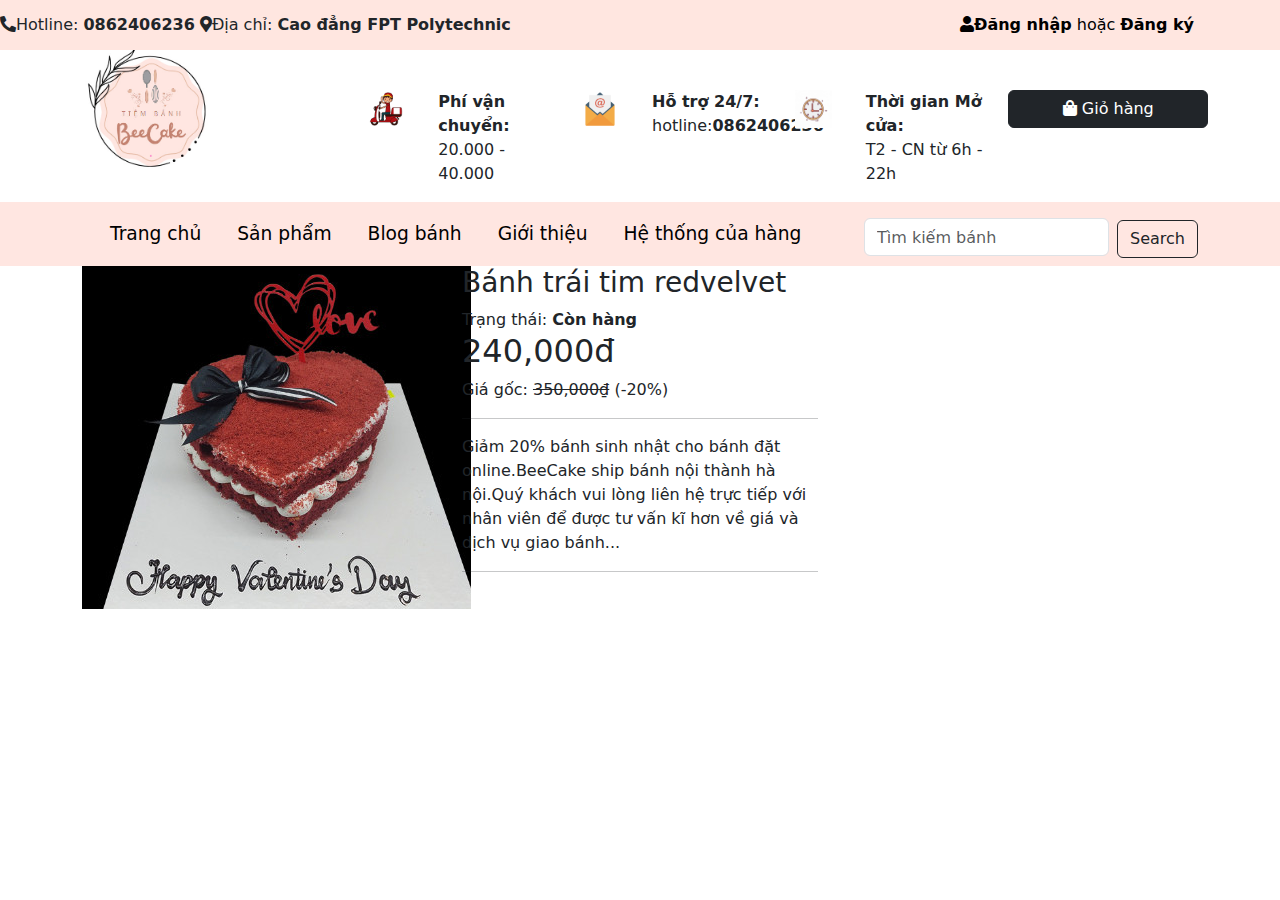
<file: public/sanphamchitiet.html>
<!DOCTYPE html>
<html lang="en">

<head>
    <meta charset="UTF-8">
    <meta http-equiv="X-UA-Compatible" content="IE=edge">
    <meta name="viewport" content="width=device-width, initial-scale=1.0">
    <title>Document</title>
    <link rel="stylesheet" href="./css/style.css">
    <link rel="stylesheet" href="https://cdnjs.cloudflare.com/ajax/libs/font-awesome/5.15.4/css/all.min.css" />
    <link rel="stylesheet" href="https://cdn.jsdelivr.net/npm/bootstrap@5.2.2/dist/css/bootstrap.min.css">
</head>

<body>
    <!-- start head -->
    <div class="layout">

        <div class="head">
            <div class="header-left">
                <i class="fas fa-phone-alt"></i><span>Hotline: <strong>0862406236</strong></span>
                <i class="fas fa-map-marker-alt"></i><span>Địa chỉ: <strong>Cao đẳng FPT Polytechnic</strong></span>

            </div>
            <div class="header-right">
                <a href="./admin/login.html"><i class="fas fa-user"></i><strong>Đăng nhập</strong> hoặc <strong>Đăng
                        ký</strong></span></a>

            </div>
        </div>

        <!-- end head -->
        <div class="container">
            <header>
                <div class="header_second">
                    <div class="row">
                        <div class="col-3">
                            <a href="#" class="logo-wrapper">
                                <img src="./img/logo1.jpg" class="img-fluid" width="50%" alt="">
                            </a>
                        </div>
                        <div class="col-9" style="padding-top: 40px;">
                            <div class="row">
                                <div class="col-3">
                                    <div class="row">
                                        <div class="col-4">
                                            <a href="#" class="logo-wrapper">
                                                <img src="./img/icon/chuyenhang.png" alt="" width="80%">

                                            </a>

                                        </div>
                                        <div class="col-8">
                                            <p> <strong>Phí vận chuyển:</strong><br>
                                                20.000 - 40.000</p>
                                        </div>
                                    </div>
                                </div>
                                <div class="col-3">
                                    <div class="row">
                                        <div class="col-4">
                                            <a href="#" class="logo-wrapper">
                                                <img src="./img/icon/thu.png" alt="" width="80%">

                                            </a>

                                        </div>
                                        <div class="col-8">
                                            <p><strong>Hỗ trợ 24/7:</strong><br>
                                                hotline:<strong>0862406236</strong></p>
                                        </div>
                                    </div>
                                </div>
                                <div class="col-3">
                                    <div class="row">
                                        <div class="col-4">
                                            <a href="#" class="logo-wrapper">
                                                <img src="./img/icon/dongho.png" alt="" width="80%">

                                            </a>

                                        </div>
                                        <div class="col-8">
                                            <p><strong>Thời gian Mở cửa:</strong><br>
                                                T2 - CN từ 6h - 22h </p>
                                        </div>
                                    </div>
                                </div>
                                <div class="col-3">
                                    <a href="#" class="giohang">
                                        <button type="button" class="btn btn-dark"><i class="fas fa-shopping-bag"></i>
                                            Giỏ hàng </button>
                                    </a>
                                </div>
                            </div>
                        </div>
                    </div>
                </div>
            </header>
        </div>


        <!-- navbar -->

        <nav class="navbar navbar-expand-lg ">
            <div class="container">
                <ul class="navbar-nav me-auto mb-2 mb-lg-0">
                    <li class="nav-item">
                        <a class="nav-link" href="./index.html">Trang chủ</a>
                    </li>
                    <li class="nav-item">
                        <a class="nav-link" href="./sanpham.html">Sản phẩm</a>
                    </li>
                    <li class="nav-item">
                        <a class="nav-link" href="./blog.html">Blog bánh</a>
                    </li>
                    <li class="nav-item">
                        <a class="nav-link" href="./gioithie.html">Giới thiệu </a>
                    </li>
                    <li class="nav-item">
                        <a class="nav-link" href="#"> Hệ thống của hàng </a>
                    </li>
                </ul>
                <form class="d-flex" role="search">
                    <input class="form-control me-2 mt-2" type="search" placeholder="Tìm kiếm bánh" aria-label="Search">
                    <button class="btn btn-outline-dark" type="submit">Search</button>
                </form>
            </div>

        </nav>
        <!-- endnav -->
        <div class="container">
            <div class="row">
                <div class="col-4">
                    <img src="./img/sanpham/banh1.jpg" alt="">
                </div>
                <div class="col-md-4">
                    <h3>Bánh trái tim redvelvet</h3>
                    <span>Trạng thái: </span> <strong>Còn hàng</strong>
                    <h2>240,000đ</h2>
                    <span class="old-price">Giá gốc: <del class="price product-price-old">350,000₫</del> <span
                            class="discount">(-20%)</span></span>
                    <hr>
                    <p>Giảm 20% bánh sinh nhật cho bánh đặt online.BeeCake ship bánh nội thành hà nội.Quý khách vui
                        lòng liên hệ trực tiếp với nhân viên để được tư vấn kĩ hơn về giá và dịch vụ giao bánh...</p>

                    <hr>
                </div>
            </div>
        </div>
</file>
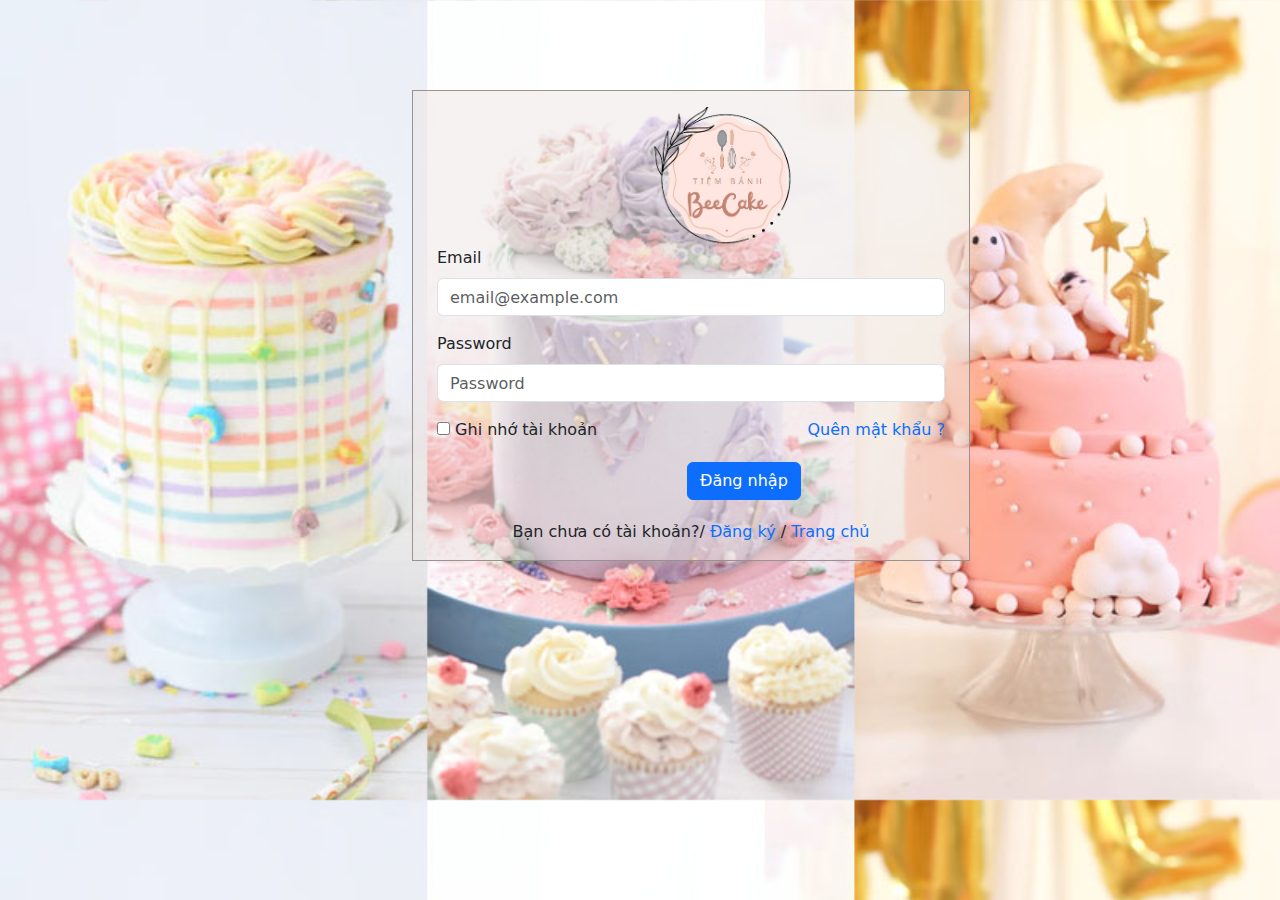
<file: public/admin/login.html>
<!DOCTYPE html>
<html lang="en">

<head>
    <meta charset="UTF-8">
    <meta http-equiv="X-UA-Compatible" content="IE=edge">
    <meta name="viewport" content="width=device-width, initial-scale=1.0">
    <title>Document</title>
    <link rel="stylesheet" href="../css/style.css">
    <link rel="stylesheet" href="https://cdnjs.cloudflare.com/ajax/libs/font-awesome/5.15.4/css/all.min.css" />
    <link rel="stylesheet" href="https://cdn.jsdelivr.net/npm/bootstrap@5.2.2/dist/css/bootstrap.min.css">
</head>

<body style="background-image: url(../img/backround/backrough3.jpg  ); background-size: cover;" >
 <div class="container">
        <form class="px-4 py-3">
            <img src="../img/logo2.png" alt="">
          <div class="mb-3">
            <label for="exampleDropdownFormEmail1" class="form-label">Email</label>
            <input type="email" class="form-control" id="exampleDropdownFormEmail1" placeholder="email@example.com">
          </div>
          <div class="mb-3">
            <label for="exampleDropdownFormPassword1" class="form-label">Password</label>
            <input type="password" class="form-control" id="exampleDropdownFormPassword1" placeholder="Password">
          </div>
          <div class="form-control-group">
            <div class="form-control-remember">
                <input type="checkbox" name="" class="form-control-checkbox" id="form-checkbox" />
                <label for="form-checkbox" class="form-control-label">Ghi nhớ tài khoản</label>
            </div>
            <a href="./quenmk.html" class="dropdown-signup">Quên mật khẩu ?</a>
        </div>
          <button type="submit" class="btn btn-primary">Đăng nhập</button>
          <br>
          <div class="form-signup">
            <span class="form-signup">Bạn chưa có tài khoản?/<a class="dropdown-signup" href="./signup.html"> Đăng ký</a></span>
            <span>/</span>
            <a href="../index.html" class="dropdown-signup">Trang chủ</a>
          </div>

        </form>
       
        
      </div>
</body>
<script src="https://cdn.jsdelivr.net/npm/bootstrap@5.2.2/dist/js/bootstrap.bundle.min.js"
    integrity="sha384-OERcA2EqjJCMA+/3y+gxIOqMEjwtxJY7qPCqsdltbNJuaOe923+mo//f6V8Qbsw3"
    crossorigin="anonymous"></script>

</html>
</file>
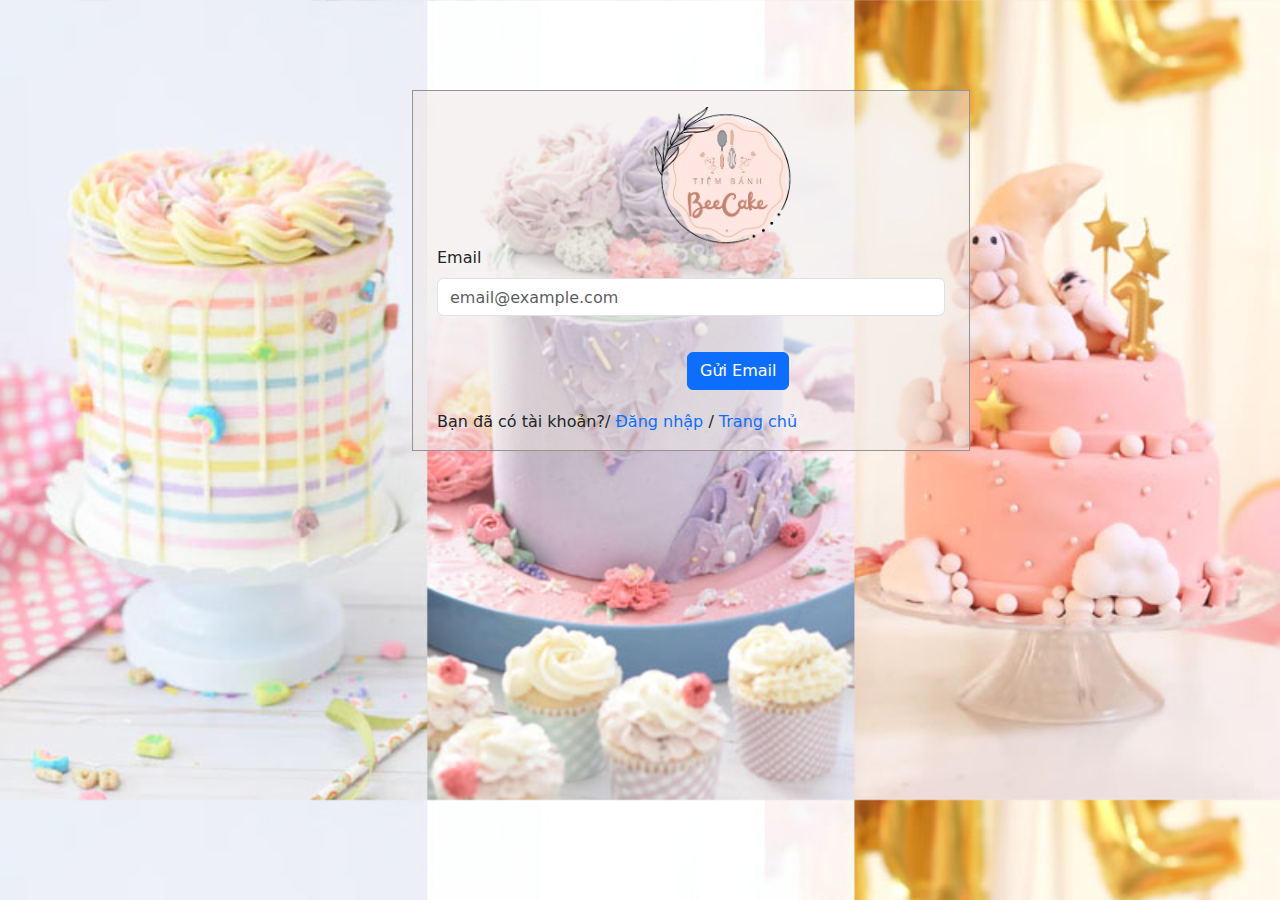
<file: public/admin/quenmk.html>
<!DOCTYPE html>
<html lang="en">

<head>
    <meta charset="UTF-8">
    <meta http-equiv="X-UA-Compatible" content="IE=edge">
    <meta name="viewport" content="width=device-width, initial-scale=1.0">
    <title>Document</title>
    <link rel="stylesheet" href="../css/style.css">
    <link rel="stylesheet" href="https://cdnjs.cloudflare.com/ajax/libs/font-awesome/5.15.4/css/all.min.css" />
    <link rel="stylesheet" href="https://cdn.jsdelivr.net/npm/bootstrap@5.2.2/dist/css/bootstrap.min.css">
</head>

<body style="background-image: url(../img/backround/backrough3.jpg  ); background-size: cover;">
    <div class="container">
        <form class="px-4 py-3">
            <img src="../img/logo2.png" alt="">
            <div class="mb-3">
                <label for="exampleDropdownFormEmail1" class="form-label">Email</label>
                <input type="email" class="form-control" id="exampleDropdownFormEmail1" placeholder="email@example.com">
            </div>
           
            <div class="form-control-group">
                <div class="form-control-remember">
                    <button type="submit" class="btn btn-primary">Gửi Email</button>
                    <br>
                    <div class="form-signup">
                        <span class="form-signup">Bạn đã có tài khoản?/<a class="dropdown-signup" href="./login.html">
                                Đăng nhập</a></span>
                        <span>/</span>
                        <a href="../index.html" class="dropdown-signup">Trang chủ</a>
                    </div>

        </form>


    </div>
</body>
<script src="https://cdn.jsdelivr.net/npm/bootstrap@5.2.2/dist/js/bootstrap.bundle.min.js"
    integrity="sha384-OERcA2EqjJCMA+/3y+gxIOqMEjwtxJY7qPCqsdltbNJuaOe923+mo//f6V8Qbsw3"
    crossorigin="anonymous"></script>

</html>
</file>
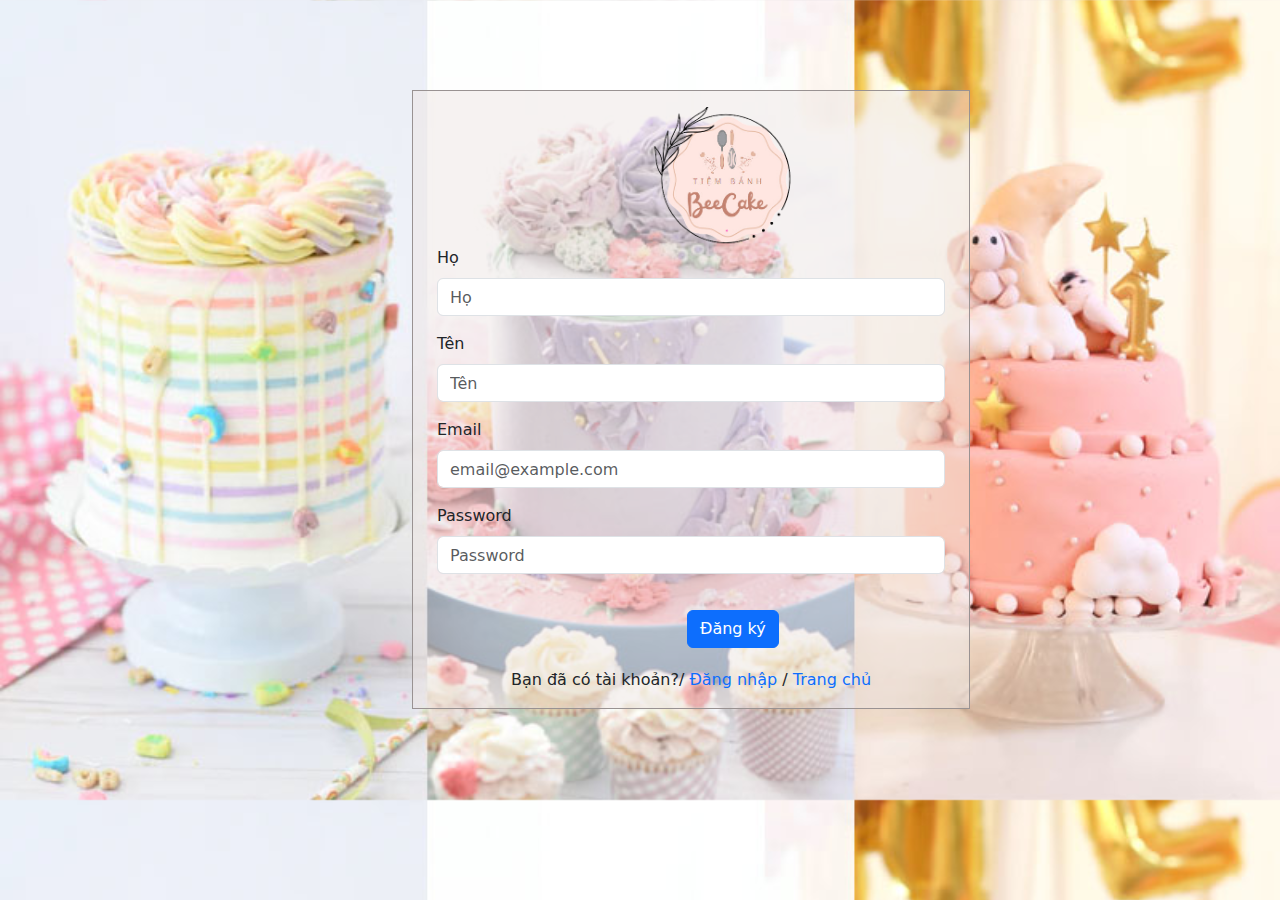
<file: public/admin/signup.html>
<!DOCTYPE html>
<html lang="en">

<head>
    <meta charset="UTF-8">
    <meta http-equiv="X-UA-Compatible" content="IE=edge">
    <meta name="viewport" content="width=device-width, initial-scale=1.0">
    <title>Document</title>
    <link rel="stylesheet" href="../css/style.css">
    <link rel="stylesheet" href="https://cdnjs.cloudflare.com/ajax/libs/font-awesome/5.15.4/css/all.min.css" />
    <link rel="stylesheet" href="https://cdn.jsdelivr.net/npm/bootstrap@5.2.2/dist/css/bootstrap.min.css">
</head>

<body style="background-image: url(../img/backround/backrough3.jpg); background-size: cover;">
    <div class="container">
        <form class="px-4 py-3">
            <img src="../img/logo2.png" alt="">
            <div class="mb-3">
                <label for="exampleDropdownFormEmail1" class="form-label">Họ</label>
                <input type="text" class="form-control" id="exampleDropdownFormEmail1" placeholder="Họ">
            </div>
            <div class="mb-3">
                <label for="exampleDropdownFormPassword1" class="form-label">Tên</label>
                <input type="text" class="form-control" id="exampleDropdownFormPassword1" placeholder="Tên">
            </div>
            <div class="mb-3">
                <label for="exampleDropdownFormPassword1" class="form-label">Email</label>
                <input type="email" class="form-control" id="exampleDropdownFormPassword1" placeholder="email@example.com">
            </div>
            <div class="mb-3">
                <label for="exampleDropdownFormPassword1" class="form-label">Password</label>
                <input type="password" class="form-control" id="exampleDropdownFormPassword1" placeholder="Password">
            </div>

            <button type="submit" class="btn btn-primary dangky">Đăng ký</button>
            <br>
            <div class="form-signup">
                <span class="form-signup">Bạn đã có tài khoản?/<a class="dropdown-signup" href="./login.html"> Đăng nhập</a></span>
                <span>/</span>
                <a href="../index.html" class="dropdown-signup">Trang chủ</a>
            </div>

        </form>


    </div>
</body>
<script src="https://cdn.jsdelivr.net/npm/bootstrap@5.2.2/dist/js/bootstrap.bundle.min.js"
    integrity="sha384-OERcA2EqjJCMA+/3y+gxIOqMEjwtxJY7qPCqsdltbNJuaOe923+mo//f6V8Qbsw3"
    crossorigin="anonymous"></script>

</html>
</file>
<file: public/css/style.css>
* {
    box-sizing: border-box;
}

.layout {
    width: 100%;
    margin: auto;
}

/* head */
.head {
    background-color: #FFE6E0;

    height: 50px;
}

.header-left {
    position: absolute;
    /* margin-left: 60px; */
    line-height: 50px;

}

.header-right a {
    margin-left: 75%;
    position: absolute;
    line-height: 50px;
    text-decoration: none;
    color: black;
}

.header-right :hover {
    color: #E8C7C1;
}

/* logo */
.giohang p {
    color: black;
    text-decoration: none;
    position: absolute;
    margin-left: 30px;
    margin-top: 60px;
}

.btn-dark {
    align-items: center;
    width: 200px;

} 

/* nav */
.navbar-expand-lg {
    background-color: #FFE6E1;
}

.nav-item .nav-link {
    margin-left: 20px;
    font-size: 14pt;
    color: black
}

.nav-item .nav-link:hover {
    background-color: #E8C7C1;
}

.form-control {
    height: 38px;

}

.btn-outline-dark {
    width: 100px;
    height: 38px;
    margin-top: 10px;
}

/*banner */

.list-group {
    width: 90%;
    margin-top: 20px;
}

.list-group .dm {
    background-color: #FFE6E1;
}

.carousel {
    margin-top: 20px;
}

/* product */

.px-1 img {
    width: 90%;
    padding-top: 20px;
}

.product img {
    width: 90%;
    padding-left: 40px;
}

.section_title {
    background-color: #FFE6E1;
    border-radius: 70px;
    width: 20%;

}

.card-body a {
    color: black;
    text-decoration: none;
}

.card-body a:hover {
    color: #E8C7C1;
}

.section-body {
    padding-top: 20px;
}

.hd img {
    width: 90%;
    height: 100%
}

.d-flex a {
    color: black;
    text-decoration: none;
}

.d-flex a:hover {
    color: #E8C7C1;
}
.card  {
    /* position: relative; */
    width: 100%;
    height: 130px;
    margin: 50px auto;
    overflow: hidden;
  }

  .more {
    position: absolute;
    /* padding-left: 5px;  */
    width: 55px;
    height: 40px;
    background: rgba(255, 255, 255, .6);
    color: #222;  
    letter-spacing: 1px;
    line-height: 40px;
    text-align: center; 
    text-shadow: 0 1px 1px #fff;
    -webkit-transition: color .5s;
    transition: color .5s;
    z-index: 1;
  }
  
  .more:before {
    position: absolute;
    content: '';
    left: 0;
    height: 40px;
    width: 0;
    background: #fff;
    border-right: 10px solid #FFE6E1;
    -webkit-transition: width .3s;
    transition: width .3s;
    z-index: -1;
  }
  
  .img-container > a:hover .more,
  .img-container > a:hover .more:before {
    width: 90px;
    color: #ff5346;
  }
  
  .img-container > a:hover img {
    opacity: .6;
    -webkit-transform: scale(1.1,1.1) rotate(1deg);
    transform: scale(1.1,1.1) rotate(1deg);
    -webkit-transition: all 3s;
    transition: all 3s;
  }
  
  .img-container img {  
    -webkit-transition: all .5s;
    transition: all .5s;
  }

/* footer */
.footer-main-container {
    padding: 22px 110px 30px 110px;
    background-color: #FFE6E1;
    /* display: flex;
    flex-wrap: nowrap; */
    display: grid;
    grid-template-columns: 3fr 2fr 2fr 2fr;
    grid-gap: 100px;
}

.footer-main-list {
    display: flex;
    justify-content: space-between;
    margin-right: -20px;

}

/* .footer-main-item {
    width: calc(25% - 20px);
    margin-right: 25px;
  
  } */

.footer-main-item p {
    color: rgb(79, 74, 74);

}

.footer-main-title {
    color: rgb(79, 74, 74);
    font-size: 14px;
    font-weight: 700;
    text-transform: uppercase;
    margin-bottom: 10px;
}

.shop-support-list a {
    text-decoration: none;
    color: rgb(79, 74, 74);
}

.shop-support-list a:hover {
    color: #E8C7C1;
}

.footer-secondary {
    background-color: #FFE6E1;
    text-align: center;
}

.footer-secondary-container {
    padding: 26px 110px 30px 110px;
}

/* login */
.px-4 {
    border: 1px solid rgb(153, 146, 146);
    background-color: rgba(237, 229, 227, 0.5);
    width: 50%;
    padding: 10px, 5px;
    margin-top: 100px;
    margin-left: 330px;
}

.px-4 img {
    display: flex;
    width: 30%;
    margin-left: 210px;
    text-align: center;
}
.form-control-group{
    display: flex;
    align-items: center;
    justify-content:space-between;
}
.form-signup{
    margin-top: 20px;
    text-align: center;
    text-decoration: none;
}
.dropdown-signup{
    text-decoration: none;
}
.btn-primary{
    margin-top: 20px;
    margin-left: 250px;
    display: flex;
}
/* signup */
.py-3 {
    border: 1px solid rgb(153, 146, 146);
    background-color: rgba(237, 229, 227, 0.5);
    width: 50%;
    padding: 10px, 5px;
    margin-top: 90px;
    margin-left: 330px;
}

.py-3 img {
    display: flex;
    width: 30%;
    margin-left: 210px;
    text-align: center;
}
.form-control-group{
    display: flex;
    align-items: center;
    justify-content:space-between;
}
.form-signup{
    margin-top: 20px;
    text-align: center;
    text-decoration: none;
}
.dropdown-signup{
    text-decoration: none;
}
.btn-primary{
    margin-top: 20px;
    margin-left: 250px;
    display: flex;
}

/* danhmuc */
.table{
    margin-top: 50px;
}
.sidebar-link{
    text-decoration: none;
}
</file>
